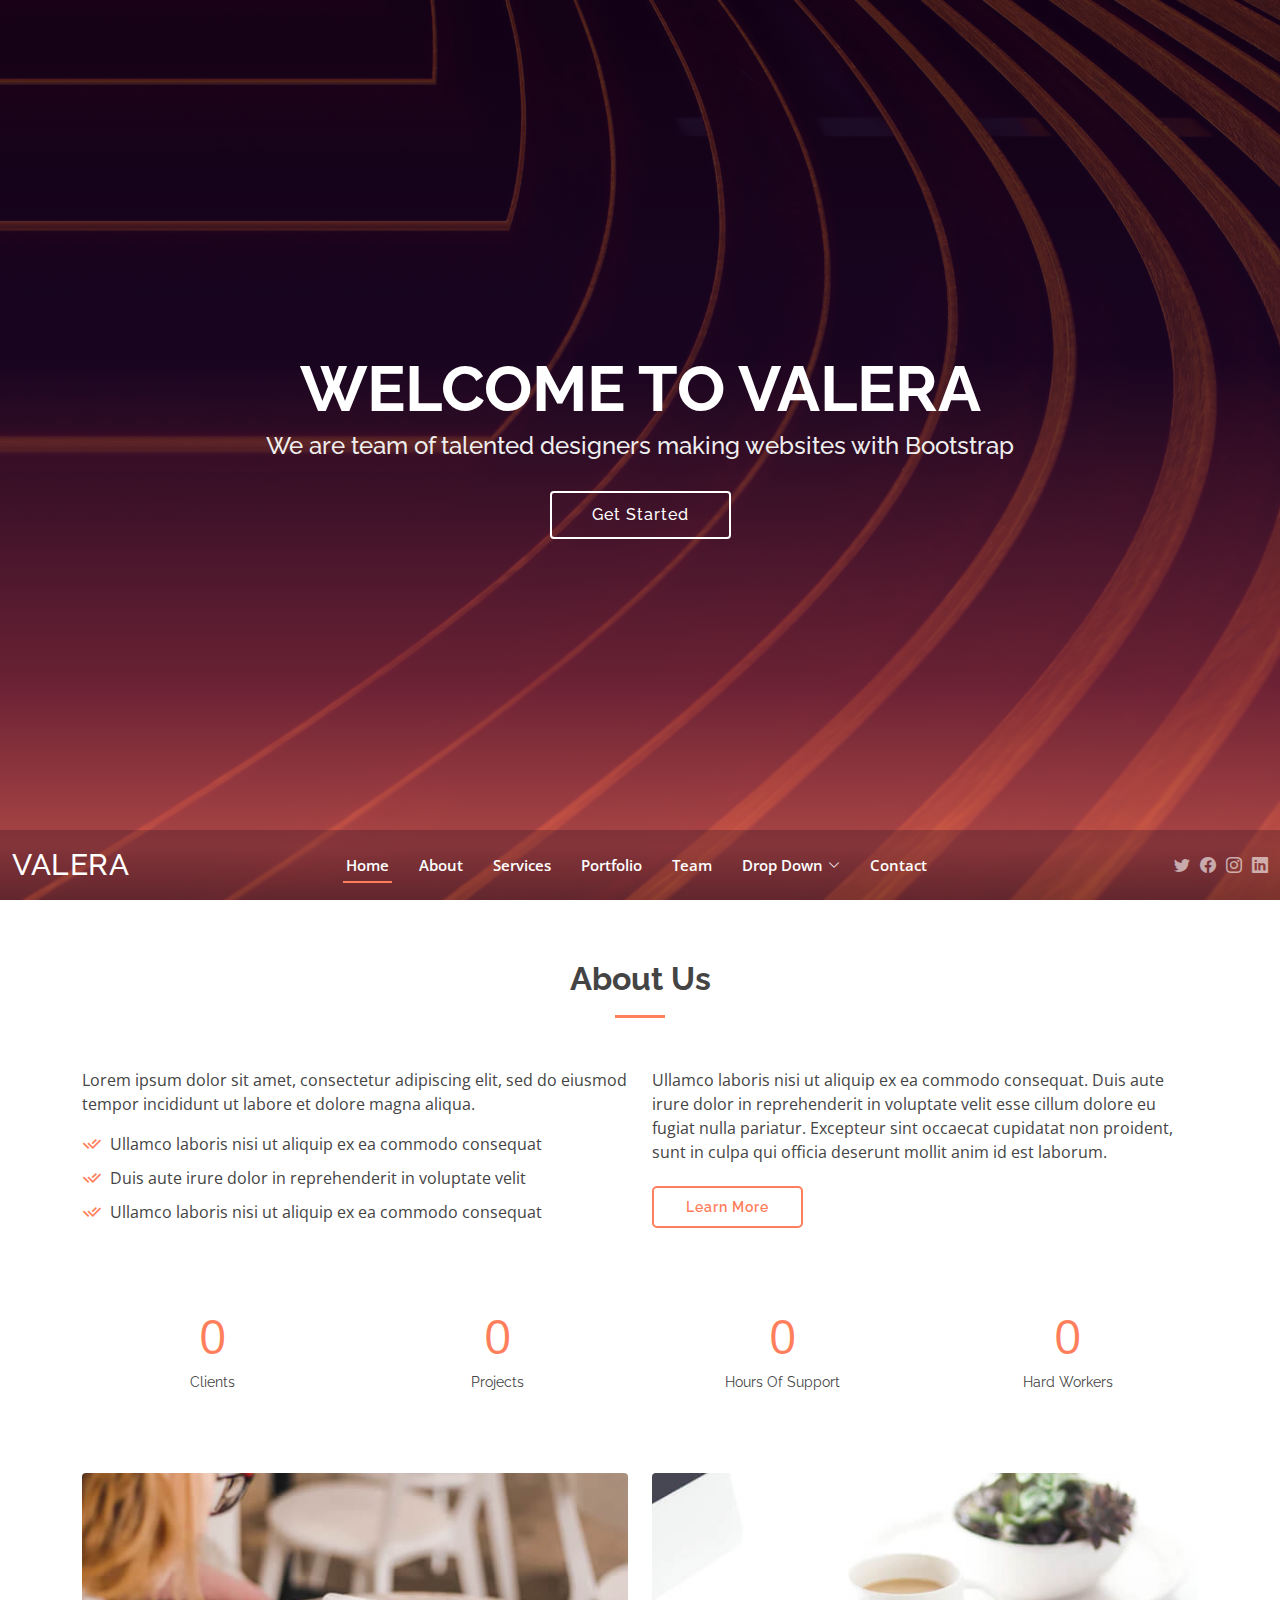
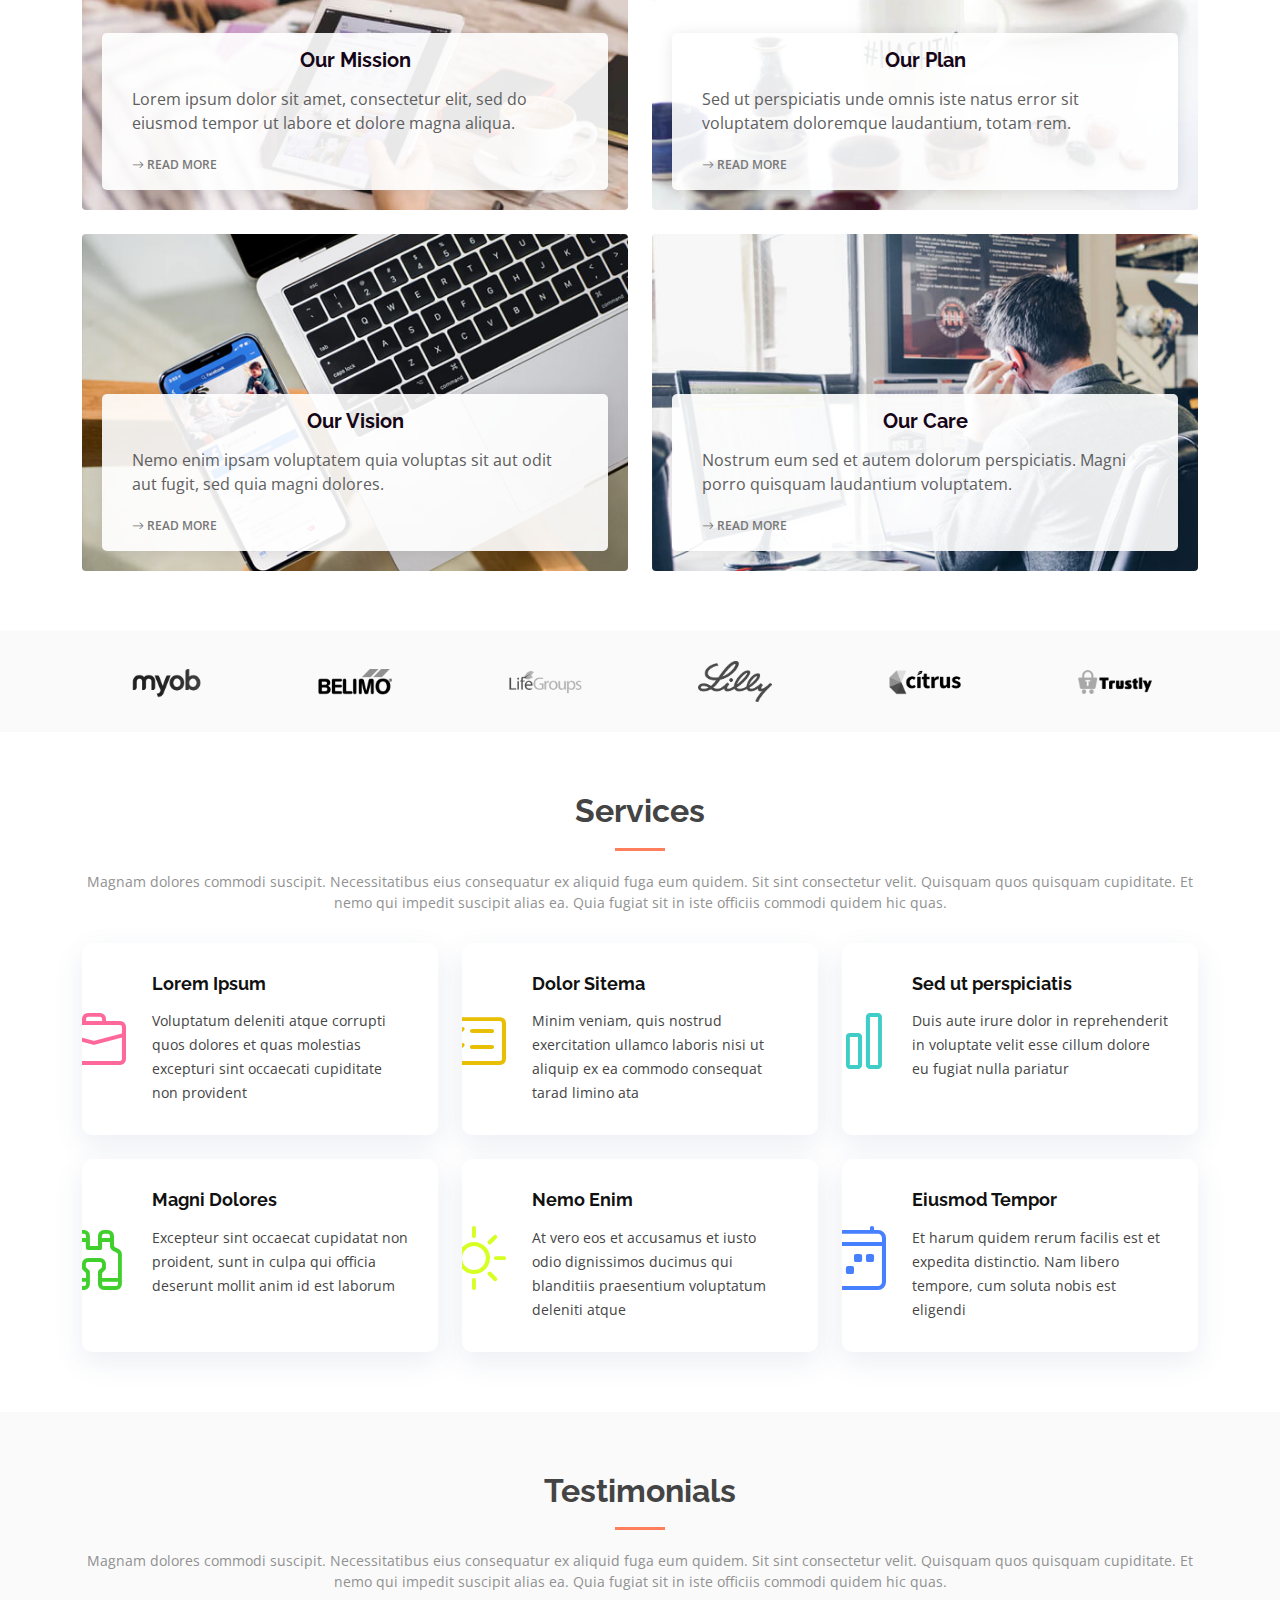
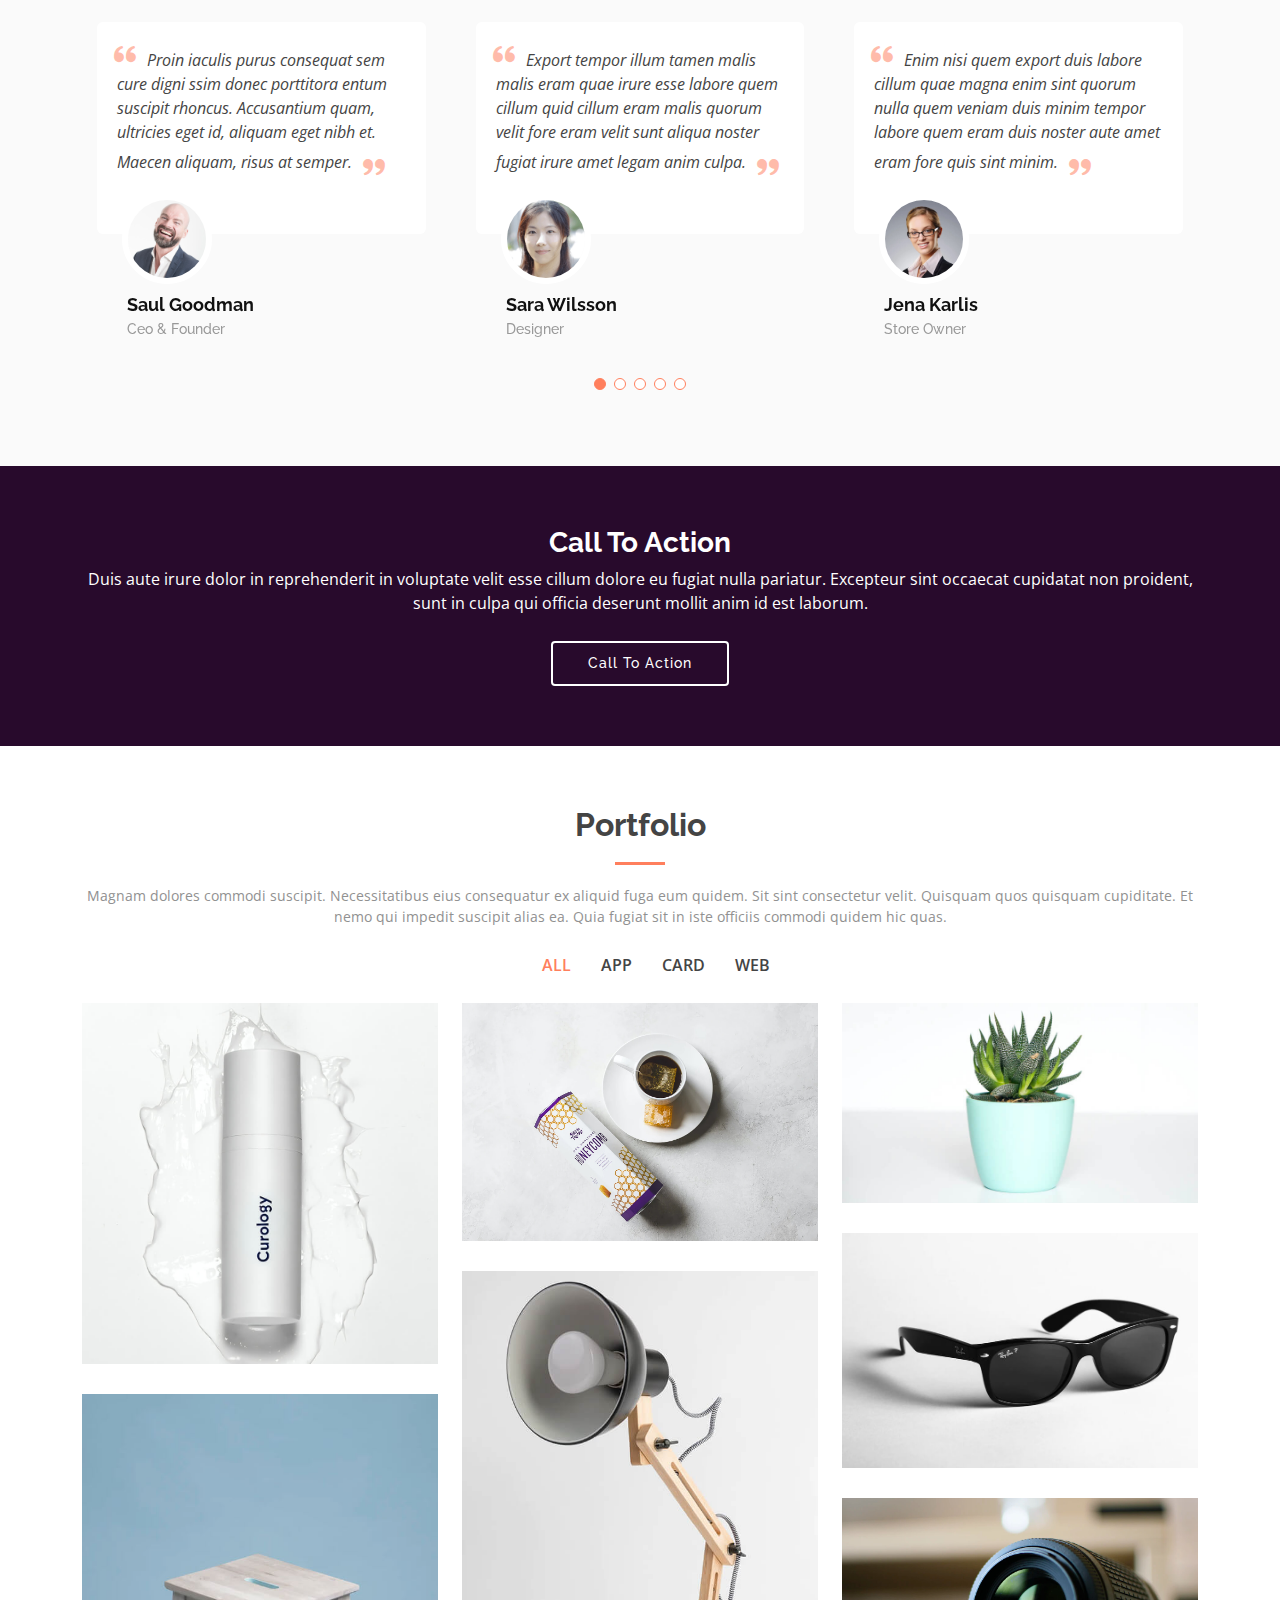
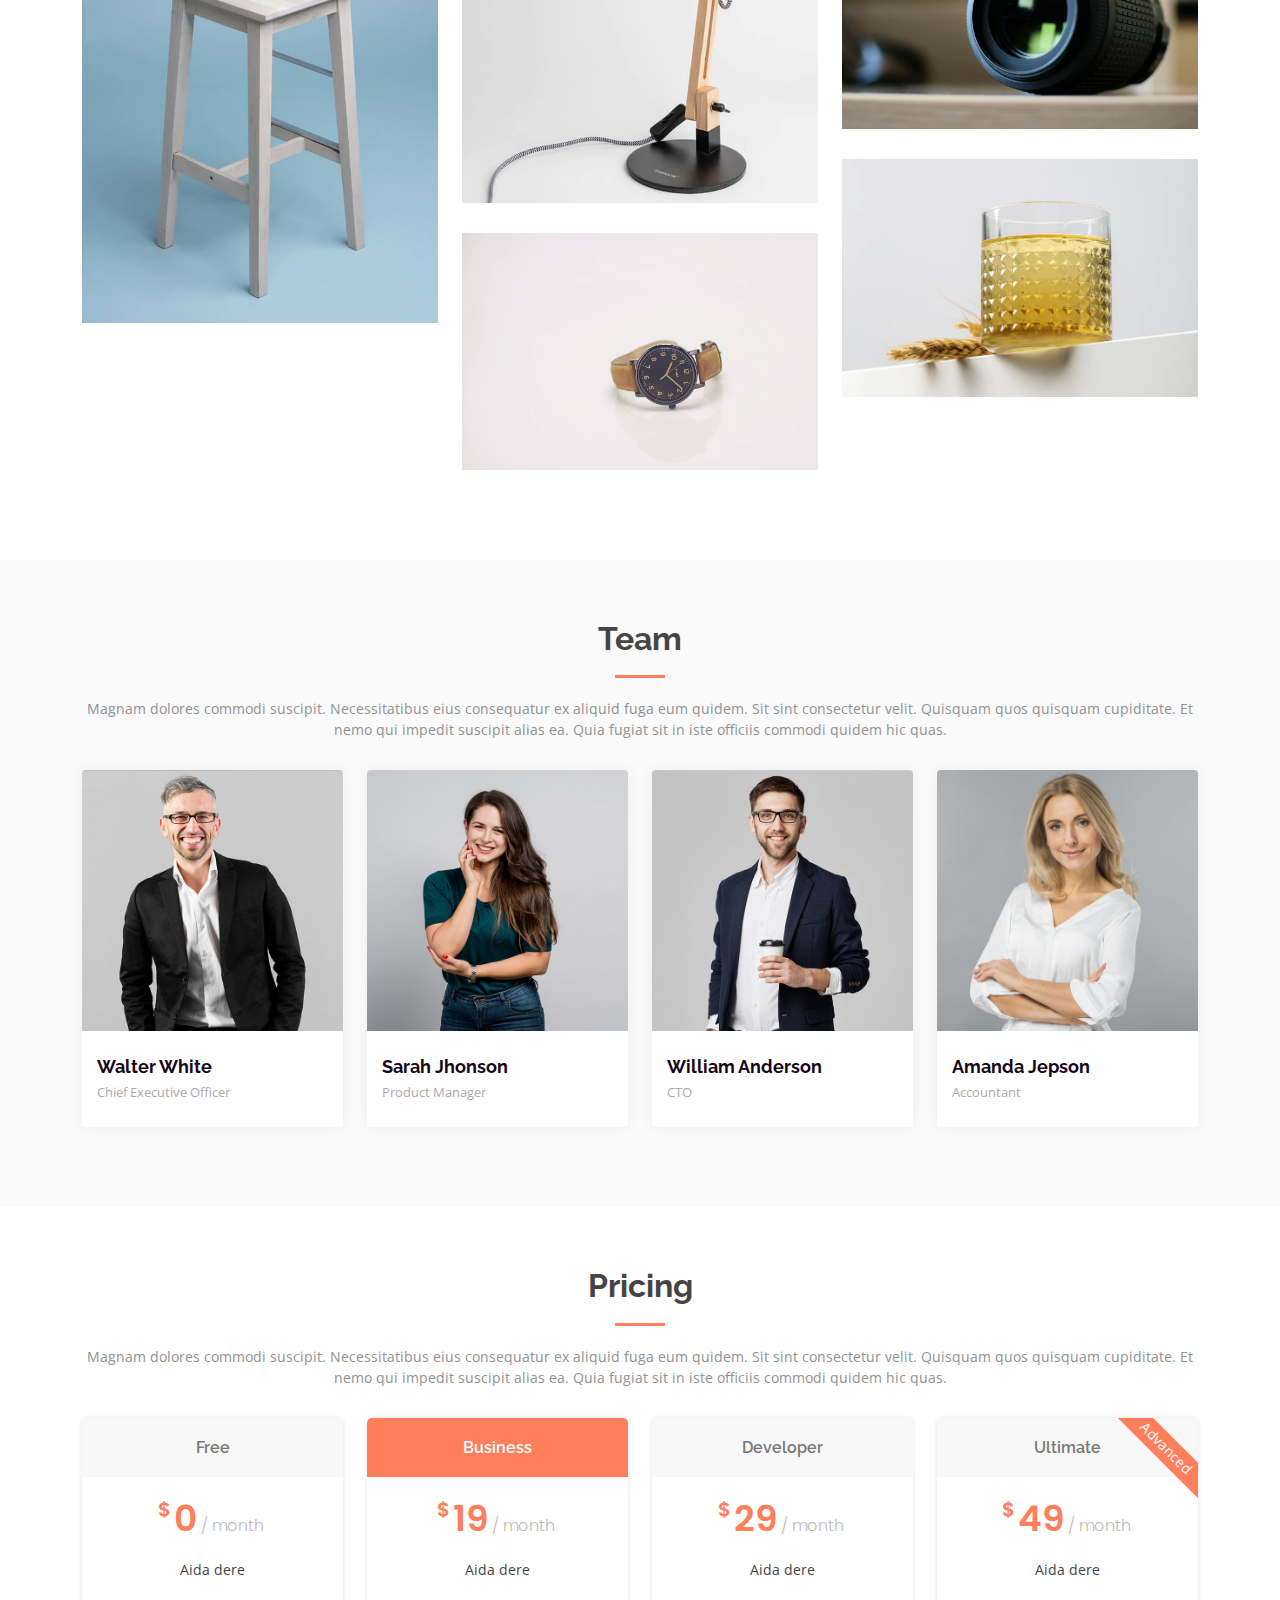
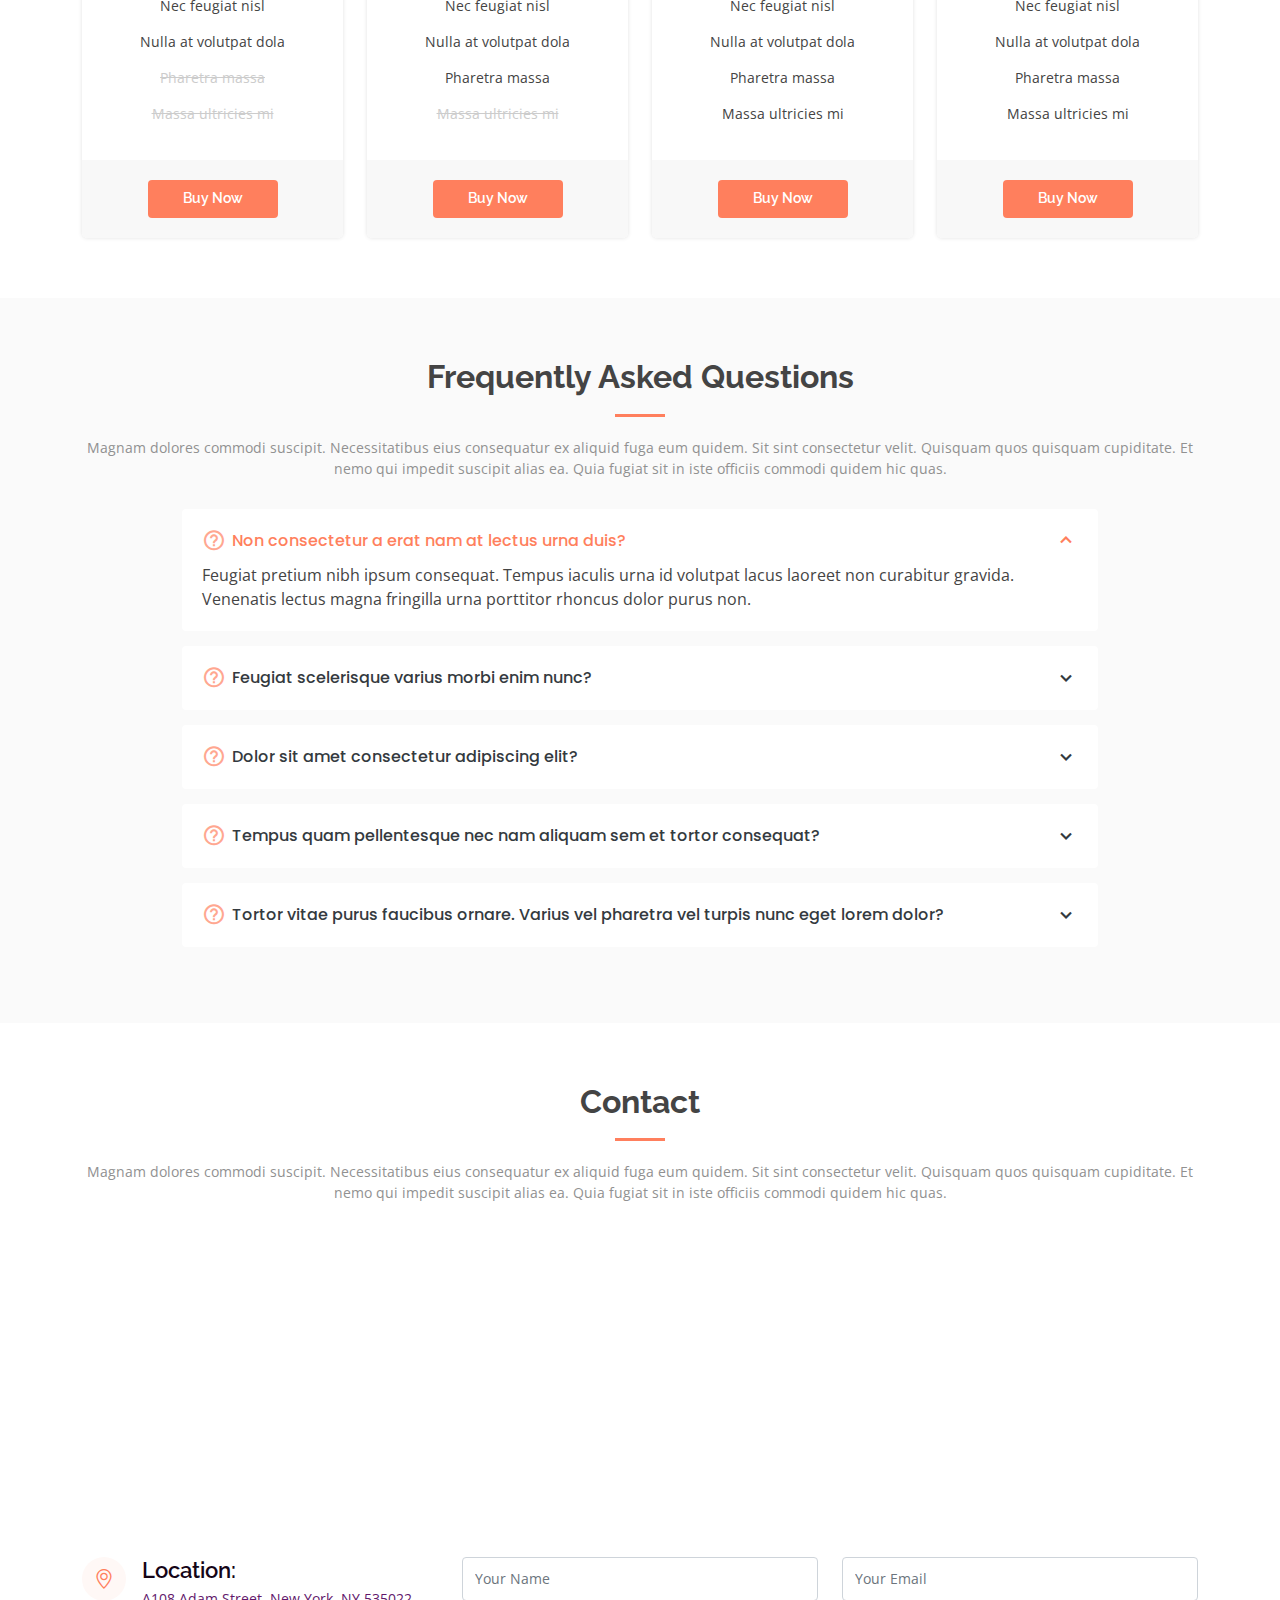
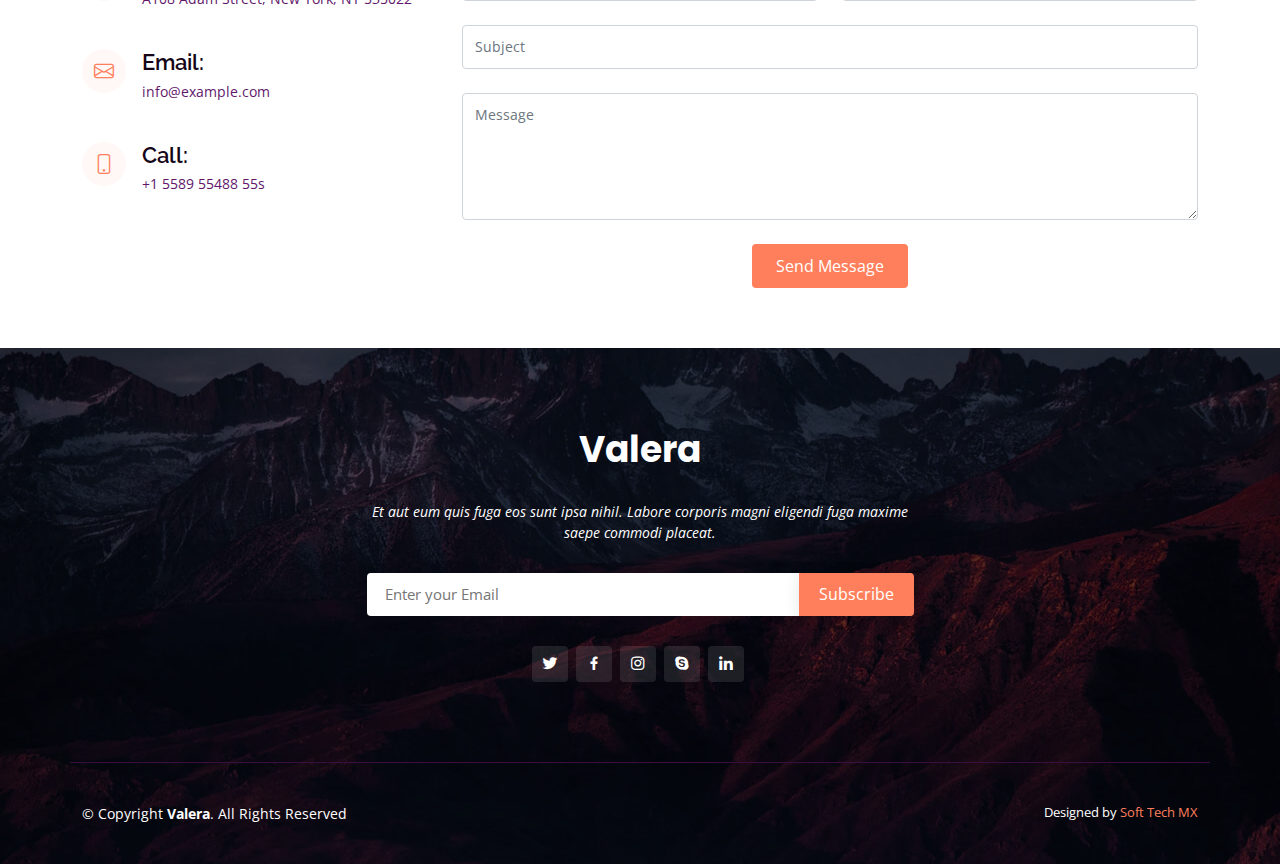
<file: index.html>
<!DOCTYPE html>
<html lang="en">

	<head>
		<meta charset="utf-8">
		<meta content="width=device-width, initial-scale=1.0" name="viewport">

		<title>Valera</title>
		<meta content="" name="description">
		<meta content="" name="keywords">

		<!-- Favicons -->
		<link href="assets/img/favicon.png" rel="icon">
		<link href="assets/img/apple-touch-icon.png" rel="apple-touch-icon">

		<!-- Google Fonts -->
		<link href="https://fonts.googleapis.com/css?family=Open+Sans:300,300i,400,400i,600,600i,700,700i|Raleway:300,300i,400,400i,500,500i,600,600i,700,700i|Poppins:300,300i,400,400i,500,500i,600,600i,700,700i" rel="stylesheet">

		<!-- Vendor CSS Files -->
		<link href="assets/vendor/bootstrap/css/bootstrap.min.css" rel="stylesheet">
		<link href="assets/vendor/bootstrap-icons/bootstrap-icons.css" rel="stylesheet">
		<link href="assets/vendor/boxicons/css/boxicons.min.css" rel="stylesheet">
		<link href="assets/vendor/glightbox/css/glightbox.min.css" rel="stylesheet">
		<link href="assets/vendor/remixicon/remixicon.css" rel="stylesheet">
		<link href="assets/vendor/swiper/swiper-bundle.min.css" rel="stylesheet">

		<!-- Template Main CSS File -->
		<link href="assets/css/style.css" rel="stylesheet">
	</head>

	<body>

		<section id="hero">
			<div class="hero-container">
				<h1>Welcome to Valera</h1>
				<h2>We are team of talented designers making websites with Bootstrap</h2>
				<a href="#about" class="btn-get-started scrollto">Get Started</a>
			</div>
		</section>

		<header id="header" class="d-flex align-items-center ">
			<div class="container-fluid d-flex align-items-center justify-content-lg-between">

				<h1 class="logo me-auto me-lg-0"><a href="index.html">Valera</a></h1>
				<!-- Uncomment below if you prefer to use an image logo -->
				<!-- <a href="index.html" class="logo me-auto me-lg-0"><img src="assets/img/logo.png" alt="" class="img-fluid"></a>-->

				<nav id="navbar" class="navbar order-last order-lg-0">
					<ul>
						<li><a class="nav-link scrollto active" href="#hero">Home</a></li>
						<li><a class="nav-link scrollto" href="#about">About</a></li>
						<li><a class="nav-link scrollto" href="#services">Services</a></li>
						<li><a class="nav-link scrollto " href="#portfolio">Portfolio</a></li>
						<li><a class="nav-link scrollto" href="#team">Team</a></li>
						<li class="dropdown"><a href="#"><span>Drop Down</span> <i class="bi bi-chevron-down"></i></a>
							<ul>
								<li><a href="#">Drop Down 1</a></li>
								<li class="dropdown"><a href="#"><span>Deep Drop Down</span> <i class="bi bi-chevron-right"></i></a>
									<ul>
										<li><a href="#">Deep Drop Down 1</a></li>
										<li><a href="#">Deep Drop Down 2</a></li>
										<li><a href="#">Deep Drop Down 3</a></li>
										<li><a href="#">Deep Drop Down 4</a></li>
										<li><a href="#">Deep Drop Down 5</a></li>
									</ul>
								</li>
								<li><a href="#">Drop Down 2</a></li>
								<li><a href="#">Drop Down 3</a></li>
								<li><a href="#">Drop Down 4</a></li>
							</ul>
						</li>
						<li><a class="nav-link scrollto" href="#contact">Contact</a></li>
					</ul>
					<i class="bi bi-list mobile-nav-toggle"></i>
				</nav><!-- .navbar -->

				<div class="header-social-links d-flex align-items-center">
					<a href="#" class="twitter"><i class="bi bi-twitter"></i></a>
					<a href="#" class="facebook"><i class="bi bi-facebook"></i></a>
					<a href="#" class="instagram"><i class="bi bi-instagram"></i></a>
					<a href="#" class="linkedin"><i class="bi bi-linkedin"></i></i></a>
				</div>

			</div>
		</header>

		<main id="main">

			<!-- ======= About Section ======= -->
			<section id="about" class="about">
				<div class="container">

					<div class="section-title">
						<h2>About Us</h2>
					</div>

					<div class="row content">
						<div class="col-lg-6">
							<p>
								Lorem ipsum dolor sit amet, consectetur adipiscing elit, sed do eiusmod tempor incididunt ut labore et dolore
								magna aliqua.
							</p>
							<ul>
								<li><i class="ri-check-double-line"></i> Ullamco laboris nisi ut aliquip ex ea commodo consequat</li>
								<li><i class="ri-check-double-line"></i> Duis aute irure dolor in reprehenderit in voluptate velit</li>
								<li><i class="ri-check-double-line"></i> Ullamco laboris nisi ut aliquip ex ea commodo consequat</li>
							</ul>
						</div>
						<div class="col-lg-6 pt-4 pt-lg-0">
							<p>
								Ullamco laboris nisi ut aliquip ex ea commodo consequat. Duis aute irure dolor in reprehenderit in voluptate
								velit esse cillum dolore eu fugiat nulla pariatur. Excepteur sint occaecat cupidatat non proident, sunt in
								culpa qui officia deserunt mollit anim id est laborum.
							</p>
							<a href="#" class="btn-learn-more">Learn More</a>
						</div>
					</div>

				</div>
			</section><!-- End About Section -->

			<!-- ======= Counts Section ======= -->
			<section id="counts" class="counts">
				<div class="container">

					<div class="row counters">

						<div class="col-lg-3 col-6 text-center">
							<span data-purecounter-start="0" data-purecounter-end="232" data-purecounter-duration="1" class="purecounter"></span>
							<p>Clients</p>
						</div>

						<div class="col-lg-3 col-6 text-center">
							<span data-purecounter-start="0" data-purecounter-end="521" data-purecounter-duration="1" class="purecounter"></span>
							<p>Projects</p>
						</div>

						<div class="col-lg-3 col-6 text-center">
							<span data-purecounter-start="0" data-purecounter-end="1463" data-purecounter-duration="1" class="purecounter"></span>
							<p>Hours Of Support</p>
						</div>

						<div class="col-lg-3 col-6 text-center">
							<span data-purecounter-start="0" data-purecounter-end="15" data-purecounter-duration="1" class="purecounter"></span>
							<p>Hard Workers</p>
						</div>

					</div>

				</div>
			</section><!-- End Counts Section -->

			<!-- ======= Our Values Section ======= -->
			<section id="our-values" class="our-values">
				<div class="container">

					<div class="row">
						<div class="col-md-6 d-flex align-items-stretch">
							<div class="card" style='background-image: url("assets/img/our-values-1.jpg");'>
								<div class="card-body">
									<h5 class="card-title"><a href="">Our Mission</a></h5>
									<p class="card-text">Lorem ipsum dolor sit amet, consectetur elit, sed do eiusmod tempor ut labore et dolore magna aliqua.</p>
									<div class="read-more"><a href="#"><i class="bi bi-arrow-right"></i> Read More</a></div>
								</div>
							</div>
						</div>
						<div class="col-md-6 d-flex align-items-stretch mt-4 mt-md-0">
							<div class="card" style='background-image: url("assets/img/our-values-2.jpg");'>
								<div class="card-body">
									<h5 class="card-title"><a href="">Our Plan</a></h5>
									<p class="card-text">Sed ut perspiciatis unde omnis iste natus error sit voluptatem doloremque laudantium, totam rem.</p>
									<div class="read-more"><a href="#"><i class="bi bi-arrow-right"></i> Read More</a></div>
								</div>
							</div>

						</div>
						<div class="col-md-6 d-flex align-items-stretch mt-4">
							<div class="card" style='background-image: url("assets/img/our-values-3.jpg");'>
								<div class="card-body">
									<h5 class="card-title"><a href="">Our Vision</a></h5>
									<p class="card-text">Nemo enim ipsam voluptatem quia voluptas sit aut odit aut fugit, sed quia magni dolores.</p>
									<div class="read-more"><a href="#"><i class="bi bi-arrow-right"></i> Read More</a></div>
								</div>
							</div>
						</div>
						<div class="col-md-6 d-flex align-items-stretch mt-4">
							<div class="card" style='background-image: url("assets/img/our-values-4.jpg");'>
								<div class="card-body">
									<h5 class="card-title"><a href="">Our Care</a></h5>
									<p class="card-text">Nostrum eum sed et autem dolorum perspiciatis. Magni porro quisquam laudantium voluptatem.</p>
									<div class="read-more"><a href="#"><i class="bi bi-arrow-right"></i> Read More</a></div>
								</div>
							</div>
						</div>
					</div>

				</div>
			</section><!-- End Our Values Section -->

			<!-- ======= Clients Section ======= -->
			<section id="clients" class="clients section-bg">
				<div class="container">

					<div class="row">

						<div class="col-lg-2 col-md-4 col-6 d-flex align-items-center justify-content-center">
							<img src="assets/img/clients/client-1.png" class="img-fluid" alt="">
						</div>

						<div class="col-lg-2 col-md-4 col-6 d-flex align-items-center justify-content-center">
							<img src="assets/img/clients/client-2.png" class="img-fluid" alt="">
						</div>

						<div class="col-lg-2 col-md-4 col-6 d-flex align-items-center justify-content-center">
							<img src="assets/img/clients/client-3.png" class="img-fluid" alt="">
						</div>

						<div class="col-lg-2 col-md-4 col-6 d-flex align-items-center justify-content-center">
							<img src="assets/img/clients/client-4.png" class="img-fluid" alt="">
						</div>

						<div class="col-lg-2 col-md-4 col-6 d-flex align-items-center justify-content-center">
							<img src="assets/img/clients/client-5.png" class="img-fluid" alt="">
						</div>

						<div class="col-lg-2 col-md-4 col-6 d-flex align-items-center justify-content-center">
							<img src="assets/img/clients/client-6.png" class="img-fluid" alt="">
						</div>

					</div>

				</div>
			</section><!-- End Clients Section -->

			<!-- ======= Services Section ======= -->
			<section id="services" class="services">
				<div class="container">

					<div class="section-title">
						<h2>Services</h2>
						<p>Magnam dolores commodi suscipit. Necessitatibus eius consequatur ex aliquid fuga eum quidem. Sit sint consectetur velit. Quisquam quos quisquam cupiditate. Et nemo qui impedit suscipit alias ea. Quia fugiat sit in iste officiis commodi quidem hic quas.</p>
					</div>

					<div class="row">
						<div class="col-lg-4 col-md-6">
							<div class="icon-box">
								<div class="icon"><i class="bi bi-briefcase" style="color: #ff689b;"></i></div>
								<h4 class="title"><a href="">Lorem Ipsum</a></h4>
								<p class="description">Voluptatum deleniti atque corrupti quos dolores et quas molestias excepturi sint occaecati cupiditate non provident</p>
							</div>
						</div>
						<div class="col-lg-4 col-md-6 mt-4 mt-md-0">
							<div class="icon-box">
								<div class="icon"><i class="bi bi-card-checklist" style="color: #e9bf06;"></i></div>
								<h4 class="title"><a href="">Dolor Sitema</a></h4>
								<p class="description">Minim veniam, quis nostrud exercitation ullamco laboris nisi ut aliquip ex ea commodo consequat tarad limino ata</p>
							</div>
						</div>

						<div class="col-lg-4 col-md-6 mt-4 mt-lg-0">
							<div class="icon-box">
								<div class="icon"><i class="bi bi-bar-chart" style="color: #3fcdc7;"></i></div>
								<h4 class="title"><a href="">Sed ut perspiciatis</a></h4>
								<p class="description">Duis aute irure dolor in reprehenderit in voluptate velit esse cillum dolore eu fugiat nulla pariatur</p>
							</div>
						</div>
						<div class="col-lg-4 col-md-6 mt-4">
							<div class="icon-box">
								<div class="icon"><i class="bi bi-binoculars" style="color:#41cf2e;"></i></div>
								<h4 class="title"><a href="">Magni Dolores</a></h4>
								<p class="description">Excepteur sint occaecat cupidatat non proident, sunt in culpa qui officia deserunt mollit anim id est laborum</p>
							</div>
						</div>

						<div class="col-lg-4 col-md-6 mt-4">
							<div class="icon-box">
								<div class="icon"><i class="bi bi-brightness-high" style="color: #d6ff22;"></i></div>
								<h4 class="title"><a href="">Nemo Enim</a></h4>
								<p class="description">At vero eos et accusamus et iusto odio dignissimos ducimus qui blanditiis praesentium voluptatum deleniti atque</p>
							</div>
						</div>
						<div class="col-lg-4 col-md-6 mt-4">
							<div class="icon-box">
								<div class="icon"><i class="bi bi-calendar4-week" style="color: #4680ff;"></i></div>
								<h4 class="title"><a href="">Eiusmod Tempor</a></h4>
								<p class="description">Et harum quidem rerum facilis est et expedita distinctio. Nam libero tempore, cum soluta nobis est eligendi</p>
							</div>
						</div>
					</div>

				</div>
			</section><!-- End Services Section -->

			<!-- ======= Testimonials Section ======= -->
			<section id="testimonials" class="testimonials section-bg">
				<div class="container">

					<div class="section-title">
						<h2>Testimonials</h2>
						<p>Magnam dolores commodi suscipit. Necessitatibus eius consequatur ex aliquid fuga eum quidem. Sit sint consectetur velit. Quisquam quos quisquam cupiditate. Et nemo qui impedit suscipit alias ea. Quia fugiat sit in iste officiis commodi quidem hic quas.</p>
					</div>

					<div class="testimonials-slider swiper" data-aos="fade-up" data-aos-delay="100">
						<div class="swiper-wrapper">

							<div class="swiper-slide">
								<div class="testimonial-item">
									<p>
										<i class="bx bxs-quote-alt-left quote-icon-left"></i>
										Proin iaculis purus consequat sem cure digni ssim donec porttitora entum suscipit rhoncus. Accusantium quam, ultricies eget id, aliquam eget nibh et. Maecen aliquam, risus at semper.
										<i class="bx bxs-quote-alt-right quote-icon-right"></i>
									</p>
									<img src="assets/img/testimonials/testimonials-1.jpg" class="testimonial-img" alt="">
									<h3>Saul Goodman</h3>
									<h4>Ceo &amp; Founder</h4>
								</div>
							</div><!-- End testimonial item -->

							<div class="swiper-slide">
								<div class="testimonial-item">
									<p>
										<i class="bx bxs-quote-alt-left quote-icon-left"></i>
										Export tempor illum tamen malis malis eram quae irure esse labore quem cillum quid cillum eram malis quorum velit fore eram velit sunt aliqua noster fugiat irure amet legam anim culpa.
										<i class="bx bxs-quote-alt-right quote-icon-right"></i>
									</p>
									<img src="assets/img/testimonials/testimonials-2.jpg" class="testimonial-img" alt="">
									<h3>Sara Wilsson</h3>
									<h4>Designer</h4>
								</div>
							</div><!-- End testimonial item -->

							<div class="swiper-slide">
								<div class="testimonial-item">
									<p>
										<i class="bx bxs-quote-alt-left quote-icon-left"></i>
										Enim nisi quem export duis labore cillum quae magna enim sint quorum nulla quem veniam duis minim tempor labore quem eram duis noster aute amet eram fore quis sint minim.
										<i class="bx bxs-quote-alt-right quote-icon-right"></i>
									</p>
									<img src="assets/img/testimonials/testimonials-3.jpg" class="testimonial-img" alt="">
									<h3>Jena Karlis</h3>
									<h4>Store Owner</h4>
								</div>
							</div><!-- End testimonial item -->

							<div class="swiper-slide">
								<div class="testimonial-item">
									<p>
										<i class="bx bxs-quote-alt-left quote-icon-left"></i>
										Fugiat enim eram quae cillum dolore dolor amet nulla culpa multos export minim fugiat minim velit minim dolor enim duis veniam ipsum anim magna sunt elit fore quem dolore labore illum veniam.
										<i class="bx bxs-quote-alt-right quote-icon-right"></i>
									</p>
									<img src="assets/img/testimonials/testimonials-4.jpg" class="testimonial-img" alt="">
									<h3>Matt Brandon</h3>
									<h4>Freelancer</h4>
								</div>
							</div><!-- End testimonial item -->

							<div class="swiper-slide">
								<div class="testimonial-item">
									<p>
										<i class="bx bxs-quote-alt-left quote-icon-left"></i>
										Quis quorum aliqua sint quem legam fore sunt eram irure aliqua veniam tempor noster veniam enim culpa labore duis sunt culpa nulla illum cillum fugiat legam esse veniam culpa fore nisi cillum quid.
										<i class="bx bxs-quote-alt-right quote-icon-right"></i>
									</p>
									<img src="assets/img/testimonials/testimonials-5.jpg" class="testimonial-img" alt="">
									<h3>John Larson</h3>
									<h4>Entrepreneur</h4>
								</div>
							</div><!-- End testimonial item -->

						</div>
						<div class="swiper-pagination"></div>
					</div>

				</div>
			</section><!-- End Testimonials Section -->

			<!-- ======= Cta Section ======= -->
			<section id="cta" class="cta">
				<div class="container">

					<div class="text-center">
						<h3>Call To Action</h3>
						<p> Duis aute irure dolor in reprehenderit in voluptate velit esse cillum dolore eu fugiat nulla pariatur. Excepteur sint occaecat cupidatat non proident, sunt in culpa qui officia deserunt mollit anim id est laborum.</p>
						<a class="cta-btn" href="#">Call To Action</a>
					</div>

				</div>
			</section><!-- End Cta Section -->

			<!-- ======= Portfolio Section ======= -->
			<section id="portfolio" class="portfolio">
				<div class="container">

					<div class="section-title">
						<h2>Portfolio</h2>
						<p>Magnam dolores commodi suscipit. Necessitatibus eius consequatur ex aliquid fuga eum quidem. Sit sint consectetur velit. Quisquam quos quisquam cupiditate. Et nemo qui impedit suscipit alias ea. Quia fugiat sit in iste officiis commodi quidem hic quas.</p>
					</div>

					<ul id="portfolio-flters" class="d-flex justify-content-center">
						<li data-filter="*" class="filter-active">All</li>
						<li data-filter=".filter-app">App</li>
						<li data-filter=".filter-card">Card</li>
						<li data-filter=".filter-web">Web</li>
					</ul>

					<div class="row portfolio-container">

						<div class="col-lg-4 col-md-6 portfolio-item filter-app">
							<div class="portfolio-img"><img src="assets/img/portfolio/portfolio-1.jpg" class="img-fluid" alt=""></div>
							<div class="portfolio-info">
								<h4>App 1</h4>
								<p>App</p>
								<a href="assets/img/portfolio/portfolio-1.jpg" data-gallery="portfolioGallery" class="portfolio-lightbox preview-link" title="App 1"><i class="bx bx-plus"></i></a>
								<a href="portfolio-details.html" class="details-link" title="More Details"><i class="bx bx-link"></i></a>
							</div>
						</div>

						<div class="col-lg-4 col-md-6 portfolio-item filter-web">
							<div class="portfolio-img"><img src="assets/img/portfolio/portfolio-2.jpg" class="img-fluid" alt=""></div>
							<div class="portfolio-info">
								<h4>Web 3</h4>
								<p>Web</p>
								<a href="assets/img/portfolio/portfolio-2.jpg" data-gallery="portfolioGallery" class="portfolio-lightbox preview-link" title="Web 3"><i class="bx bx-plus"></i></a>
								<a href="portfolio-details.html" class="details-link" title="More Details"><i class="bx bx-link"></i></a>
							</div>
						</div>

						<div class="col-lg-4 col-md-6 portfolio-item filter-app">
							<div class="portfolio-img"><img src="assets/img/portfolio/portfolio-3.jpg" class="img-fluid" alt=""></div>
							<div class="portfolio-info">
								<h4>App 2</h4>
								<p>App</p>
								<a href="assets/img/portfolio/portfolio-3.jpg" data-gallery="portfolioGallery" class="portfolio-lightbox preview-link" title="App 2"><i class="bx bx-plus"></i></a>
								<a href="portfolio-details.html" class="details-link" title="More Details"><i class="bx bx-link"></i></a>
							</div>
						</div>

						<div class="col-lg-4 col-md-6 portfolio-item filter-card">
							<div class="portfolio-img"><img src="assets/img/portfolio/portfolio-4.jpg" class="img-fluid" alt=""></div>
							<div class="portfolio-info">
								<h4>Card 2</h4>
								<p>Card</p>
								<a href="assets/img/portfolio/portfolio-4.jpg" data-gallery="portfolioGallery" class="portfolio-lightbox preview-link" title="Card 2"><i class="bx bx-plus"></i></a>
								<a href="portfolio-details.html" class="details-link" title="More Details"><i class="bx bx-link"></i></a>
							</div>
						</div>

						<div class="col-lg-4 col-md-6 portfolio-item filter-web">
							<div class="portfolio-img"><img src="assets/img/portfolio/portfolio-5.jpg" class="img-fluid" alt=""></div>
							<div class="portfolio-info">
								<h4>Web 2</h4>
								<p>Web</p>
								<a href="assets/img/portfolio/portfolio-5.jpg" data-gallery="portfolioGallery" class="portfolio-lightbox preview-link" title="Web 2"><i class="bx bx-plus"></i></a>
								<a href="portfolio-details.html" class="details-link" title="More Details"><i class="bx bx-link"></i></a>
							</div>
						</div>

						<div class="col-lg-4 col-md-6 portfolio-item filter-app">
							<div class="portfolio-img"><img src="assets/img/portfolio/portfolio-6.jpg" class="img-fluid" alt=""></div>
							<div class="portfolio-info">
								<h4>App 3</h4>
								<p>App</p>
								<a href="assets/img/portfolio/portfolio-6.jpg" data-gallery="portfolioGallery" class="portfolio-lightbox preview-link" title="App 3"><i class="bx bx-plus"></i></a>
								<a href="portfolio-details.html" class="details-link" title="More Details"><i class="bx bx-link"></i></a>
							</div>
						</div>

						<div class="col-lg-4 col-md-6 portfolio-item filter-card">
							<div class="portfolio-img"><img src="assets/img/portfolio/portfolio-7.jpg" class="img-fluid" alt=""></div>
							<div class="portfolio-info">
								<h4>Card 1</h4>
								<p>Card</p>
								<a href="assets/img/portfolio/portfolio-7.jpg" data-gallery="portfolioGallery" class="portfolio-lightbox preview-link" title="Card 1"><i class="bx bx-plus"></i></a>
								<a href="portfolio-details.html" class="details-link" title="More Details"><i class="bx bx-link"></i></a>
							</div>
						</div>

						<div class="col-lg-4 col-md-6 portfolio-item filter-card">
							<div class="portfolio-img"><img src="assets/img/portfolio/portfolio-8.jpg" class="img-fluid" alt=""></div>
							<div class="portfolio-info">
								<h4>Card 3</h4>
								<p>Card</p>
								<a href="assets/img/portfolio/portfolio-8.jpg" data-gallery="portfolioGallery" class="portfolio-lightbox preview-link" title="Card 3"><i class="bx bx-plus"></i></a>
								<a href="portfolio-details.html" class="details-link" title="More Details"><i class="bx bx-link"></i></a>
							</div>
						</div>

						<div class="col-lg-4 col-md-6 portfolio-item filter-web">
							<div class="portfolio-img"><img src="assets/img/portfolio/portfolio-9.jpg" class="img-fluid" alt=""></div>
							<div class="portfolio-info">
								<h4>Web 3</h4>
								<p>Web</p>
								<a href="assets/img/portfolio/portfolio-9.jpg" data-gallery="portfolioGallery" class="portfolio-lightbox preview-link" title="Web 3"><i class="bx bx-plus"></i></a>
								<a href="portfolio-details.html" class="details-link" title="More Details"><i class="bx bx-link"></i></a>
							</div>
						</div>

					</div>

				</div>
			</section><!-- End Portfolio Section -->

			<!-- ======= Team Section ======= -->
			<section id="team" class="team section-bg">
				<div class="container">

					<div class="section-title">
						<h2>Team</h2>
						<p>Magnam dolores commodi suscipit. Necessitatibus eius consequatur ex aliquid fuga eum quidem. Sit sint consectetur velit. Quisquam quos quisquam cupiditate. Et nemo qui impedit suscipit alias ea. Quia fugiat sit in iste officiis commodi quidem hic quas.</p>
					</div>

					<div class="row">

						<div class="col-lg-3 col-md-6 d-flex align-items-stretch">
							<div class="member">
								<div class="member-img">
									<img src="assets/img/team/team-1.jpg" class="img-fluid" alt="">
									<div class="social">
										<a href=""><i class="bi bi-twitter"></i></a>
										<a href=""><i class="bi bi-facebook"></i></a>
										<a href=""><i class="bi bi-instagram"></i></a>
										<a href=""><i class="bi bi-linkedin"></i></a>
									</div>
								</div>
								<div class="member-info">
									<h4>Walter White</h4>
									<span>Chief Executive Officer</span>
								</div>
							</div>
						</div>

						<div class="col-lg-3 col-md-6 d-flex align-items-stretch">
							<div class="member">
								<div class="member-img">
									<img src="assets/img/team/team-2.jpg" class="img-fluid" alt="">
									<div class="social">
										<a href=""><i class="bi bi-twitter"></i></a>
										<a href=""><i class="bi bi-facebook"></i></a>
										<a href=""><i class="bi bi-instagram"></i></a>
										<a href=""><i class="bi bi-linkedin"></i></a>
									</div>
								</div>
								<div class="member-info">
									<h4>Sarah Jhonson</h4>
									<span>Product Manager</span>
								</div>
							</div>
						</div>

						<div class="col-lg-3 col-md-6 d-flex align-items-stretch">
							<div class="member">
								<div class="member-img">
									<img src="assets/img/team/team-3.jpg" class="img-fluid" alt="">
									<div class="social">
										<a href=""><i class="bi bi-twitter"></i></a>
										<a href=""><i class="bi bi-facebook"></i></a>
										<a href=""><i class="bi bi-instagram"></i></a>
										<a href=""><i class="bi bi-linkedin"></i></a>
									</div>
								</div>
								<div class="member-info">
									<h4>William Anderson</h4>
									<span>CTO</span>
								</div>
							</div>
						</div>

						<div class="col-lg-3 col-md-6 d-flex align-items-stretch">
							<div class="member">
								<div class="member-img">
									<img src="assets/img/team/team-4.jpg" class="img-fluid" alt="">
									<div class="social">
										<a href=""><i class="bi bi-twitter"></i></a>
										<a href=""><i class="bi bi-facebook"></i></a>
										<a href=""><i class="bi bi-instagram"></i></a>
										<a href=""><i class="bi bi-linkedin"></i></a>
									</div>
								</div>
								<div class="member-info">
									<h4>Amanda Jepson</h4>
									<span>Accountant</span>
								</div>
							</div>
						</div>

					</div>

				</div>
			</section><!-- End Team Section -->

			<!-- ======= Pricing Section ======= -->
			<section id="pricing" class="pricing">
				<div class="container">

					<div class="section-title">
						<h2>Pricing</h2>
						<p>Magnam dolores commodi suscipit. Necessitatibus eius consequatur ex aliquid fuga eum quidem. Sit sint consectetur velit. Quisquam quos quisquam cupiditate. Et nemo qui impedit suscipit alias ea. Quia fugiat sit in iste officiis commodi quidem hic quas.</p>
					</div>

					<div class="row">

						<div class="col-lg-3 col-md-6">
							<div class="box">
								<h3>Free</h3>
								<h4><sup>$</sup>0<span> / month</span></h4>
								<ul>
									<li>Aida dere</li>
									<li>Nec feugiat nisl</li>
									<li>Nulla at volutpat dola</li>
									<li class="na">Pharetra massa</li>
									<li class="na">Massa ultricies mi</li>
								</ul>
								<div class="btn-wrap">
									<a href="#" class="btn-buy">Buy Now</a>
								</div>
							</div>
						</div>

						<div class="col-lg-3 col-md-6 mt-4 mt-md-0">
							<div class="box featured">
								<h3>Business</h3>
								<h4><sup>$</sup>19<span> / month</span></h4>
								<ul>
									<li>Aida dere</li>
									<li>Nec feugiat nisl</li>
									<li>Nulla at volutpat dola</li>
									<li>Pharetra massa</li>
									<li class="na">Massa ultricies mi</li>
								</ul>
								<div class="btn-wrap">
									<a href="#" class="btn-buy">Buy Now</a>
								</div>
							</div>
						</div>

						<div class="col-lg-3 col-md-6 mt-4 mt-lg-0">
							<div class="box">
								<h3>Developer</h3>
								<h4><sup>$</sup>29<span> / month</span></h4>
								<ul>
									<li>Aida dere</li>
									<li>Nec feugiat nisl</li>
									<li>Nulla at volutpat dola</li>
									<li>Pharetra massa</li>
									<li>Massa ultricies mi</li>
								</ul>
								<div class="btn-wrap">
									<a href="#" class="btn-buy">Buy Now</a>
								</div>
							</div>
						</div>

						<div class="col-lg-3 col-md-6 mt-4 mt-lg-0">
							<div class="box">
								<span class="advanced">Advanced</span>
								<h3>Ultimate</h3>
								<h4><sup>$</sup>49<span> / month</span></h4>
								<ul>
									<li>Aida dere</li>
									<li>Nec feugiat nisl</li>
									<li>Nulla at volutpat dola</li>
									<li>Pharetra massa</li>
									<li>Massa ultricies mi</li>
								</ul>
								<div class="btn-wrap">
									<a href="#" class="btn-buy">Buy Now</a>
								</div>
							</div>
						</div>

					</div>

				</div>
			</section><!-- End Pricing Section -->

			<!-- ======= Frequently Asked Questions Section ======= -->
			<section id="faq" class="faq section-bg">
				<div class="container">

					<div class="section-title">
						<h2>Frequently Asked Questions</h2>
						<p>Magnam dolores commodi suscipit. Necessitatibus eius consequatur ex aliquid fuga eum quidem. Sit sint consectetur velit. Quisquam quos quisquam cupiditate. Et nemo qui impedit suscipit alias ea. Quia fugiat sit in iste officiis commodi quidem hic quas.</p>
					</div>

					<div class="faq-list">
						<ul>
							<li data-aos="fade-up">
								<i class="bx bx-help-circle icon-help"></i> <a data-bs-toggle="collapse" class="collapse" data-bs-target="#faq-list-1">Non consectetur a erat nam at lectus urna duis? <i class="bx bx-chevron-down icon-show"></i><i class="bx bx-chevron-up icon-close"></i></a>
								<div id="faq-list-1" class="collapse show" data-bs-parent=".faq-list">
									<p>
										Feugiat pretium nibh ipsum consequat. Tempus iaculis urna id volutpat lacus laoreet non curabitur gravida. Venenatis lectus magna fringilla urna porttitor rhoncus dolor purus non.
									</p>
								</div>
							</li>

							<li data-aos="fade-up" data-aos-delay="100">
								<i class="bx bx-help-circle icon-help"></i> <a data-bs-toggle="collapse" data-bs-target="#faq-list-2" class="collapsed">Feugiat scelerisque varius morbi enim nunc? <i class="bx bx-chevron-down icon-show"></i><i class="bx bx-chevron-up icon-close"></i></a>
								<div id="faq-list-2" class="collapse" data-bs-parent=".faq-list">
									<p>
										Dolor sit amet consectetur adipiscing elit pellentesque habitant morbi. Id interdum velit laoreet id donec ultrices. Fringilla phasellus faucibus scelerisque eleifend donec pretium. Est pellentesque elit ullamcorper dignissim. Mauris ultrices eros in cursus turpis massa tincidunt dui.
									</p>
								</div>
							</li>

							<li data-aos="fade-up" data-aos-delay="200">
								<i class="bx bx-help-circle icon-help"></i> <a data-bs-toggle="collapse" data-bs-target="#faq-list-3" class="collapsed">Dolor sit amet consectetur adipiscing elit? <i class="bx bx-chevron-down icon-show"></i><i class="bx bx-chevron-up icon-close"></i></a>
								<div id="faq-list-3" class="collapse" data-bs-parent=".faq-list">
									<p>
										Eleifend mi in nulla posuere sollicitudin aliquam ultrices sagittis orci. Faucibus pulvinar elementum integer enim. Sem nulla pharetra diam sit amet nisl suscipit. Rutrum tellus pellentesque eu tincidunt. Lectus urna duis convallis convallis tellus. Urna molestie at elementum eu facilisis sed odio morbi quis
									</p>
								</div>
							</li>

							<li data-aos="fade-up" data-aos-delay="300">
								<i class="bx bx-help-circle icon-help"></i> <a data-bs-toggle="collapse" data-bs-target="#faq-list-4" class="collapsed">Tempus quam pellentesque nec nam aliquam sem et tortor consequat? <i class="bx bx-chevron-down icon-show"></i><i class="bx bx-chevron-up icon-close"></i></a>
								<div id="faq-list-4" class="collapse" data-bs-parent=".faq-list">
									<p>
										Molestie a iaculis at erat pellentesque adipiscing commodo. Dignissim suspendisse in est ante in. Nunc vel risus commodo viverra maecenas accumsan. Sit amet nisl suscipit adipiscing bibendum est. Purus gravida quis blandit turpis cursus in.
									</p>
								</div>
							</li>

							<li data-aos="fade-up" data-aos-delay="400">
								<i class="bx bx-help-circle icon-help"></i> <a data-bs-toggle="collapse" data-bs-target="#faq-list-5" class="collapsed">Tortor vitae purus faucibus ornare. Varius vel pharetra vel turpis nunc eget lorem dolor? <i class="bx bx-chevron-down icon-show"></i><i class="bx bx-chevron-up icon-close"></i></a>
								<div id="faq-list-5" class="collapse" data-bs-parent=".faq-list">
									<p>
										Laoreet sit amet cursus sit amet dictum sit amet justo. Mauris vitae ultricies leo integer malesuada nunc vel. Tincidunt eget nullam non nisi est sit amet. Turpis nunc eget lorem dolor sed. Ut venenatis tellus in metus vulputate eu scelerisque.
									</p>
								</div>
							</li>

						</ul>
					</div>

				</div>
			</section><!-- End Frequently Asked Questions Section -->

			<!-- ======= Contact Section ======= -->
			<section id="contact" class="contact">
				<div class="container">

					<div class="section-title">
						<h2>Contact</h2>
						<p>Magnam dolores commodi suscipit. Necessitatibus eius consequatur ex aliquid fuga eum quidem. Sit sint consectetur velit. Quisquam quos quisquam cupiditate. Et nemo qui impedit suscipit alias ea. Quia fugiat sit in iste officiis commodi quidem hic quas.</p>
					</div>

					<div>
						<iframe style="border:0; width: 100%; height: 270px;" src="https://www.google.com/maps/embed?pb=!1m14!1m8!1m3!1d12097.433213460943!2d-74.0062269!3d40.7101282!3m2!1i1024!2i768!4f13.1!3m3!1m2!1s0x0%3A0xb89d1fe6bc499443!2sDowntown+Conference+Center!5e0!3m2!1smk!2sbg!4v1539943755621" frameborder="0" allowfullscreen></iframe>
					</div>

					<div class="row mt-5">

						<div class="col-lg-4">
							<div class="info">
								<div class="address">
									<i class="bi bi-geo-alt"></i>
									<h4>Location:</h4>
									<p>A108 Adam Street, New York, NY 535022</p>
								</div>

								<div class="email">
									<i class="bi bi-envelope"></i>
									<h4>Email:</h4>
									<p>info@example.com</p>
								</div>

								<div class="phone">
									<i class="bi bi-phone"></i>
									<h4>Call:</h4>
									<p>+1 5589 55488 55s</p>
								</div>

							</div>

						</div>

						<div class="col-lg-8 mt-5 mt-lg-0">

							<form action="forms/contact.php" method="post" role="form" class="php-email-form">
								<div class="row">
									<div class="col-md-6 form-group">
										<input type="text" name="name" class="form-control" id="name" placeholder="Your Name" required>
									</div>
									<div class="col-md-6 form-group mt-3 mt-md-0">
										<input type="email" class="form-control" name="email" id="email" placeholder="Your Email" required>
									</div>
								</div>
								<div class="form-group mt-3">
									<input type="text" class="form-control" name="subject" id="subject" placeholder="Subject" required>
								</div>
								<div class="form-group mt-3">
									<textarea class="form-control" name="message" rows="5" placeholder="Message" required></textarea>
								</div>
								<div class="my-3">
									<div class="loading">Loading</div>
									<div class="error-message"></div>
									<div class="sent-message">Your message has been sent. Thank you!</div>
								</div>
								<div class="text-center"><button type="submit">Send Message</button></div>
							</form>

						</div>

					</div>

				</div>
			</section><!-- End Contact Section -->

		</main><!-- End #main -->

		<footer id="footer">

			<div class="footer-top">

				<div class="container">

					<div class="row  justify-content-center">
						<div class="col-lg-6">
							<h3>Valera</h3>
							<p>Et aut eum quis fuga eos sunt ipsa nihil. Labore corporis magni eligendi fuga maxime saepe commodi placeat.</p>
						</div>
					</div>

					<div class="row footer-newsletter justify-content-center">
						<div class="col-lg-6">
							<form action="" method="post">
								<input type="email" name="email" placeholder="Enter your Email"><input type="submit" value="Subscribe">
							</form>
						</div>
					</div>

					<div class="social-links">
						<a href="#" class="twitter"><i class="bx bxl-twitter"></i></a>
						<a href="#" class="facebook"><i class="bx bxl-facebook"></i></a>
						<a href="#" class="instagram"><i class="bx bxl-instagram"></i></a>
						<a href="#" class="google-plus"><i class="bx bxl-skype"></i></a>
						<a href="#" class="linkedin"><i class="bx bxl-linkedin"></i></a>
					</div>

				</div>
			</div>

			<div class="container footer-bottom clearfix">
				<div class="copyright">
					&copy; Copyright <strong><span>Valera</span></strong>. All Rights Reserved
				</div>
				<div class="credits">
					Designed by <a href="https://www.soft-tech-mx.com/">Soft Tech MX</a>
				</div>
			</div>
		</footer>

		<div id="preloader"></div>
		<a href="#" class="back-to-top d-flex align-items-center justify-content-center"><i class="bi bi-arrow-up-short"></i></a>

		<!-- Vendor JS Files -->
		<script src="assets/vendor/purecounter/purecounter.js"></script>
		<script src="assets/vendor/bootstrap/js/bootstrap.bundle.min.js"></script>
		<script src="assets/vendor/glightbox/js/glightbox.min.js"></script>
		<script src="assets/vendor/isotope-layout/isotope.pkgd.min.js"></script>
		<script src="assets/vendor/swiper/swiper-bundle.min.js"></script>
		<script src="assets/vendor/php-email-form/validate.js"></script>

		<!-- Template Main JS File -->
		<script src="assets/js/main.js"></script>

	</body>

</html>
</file>
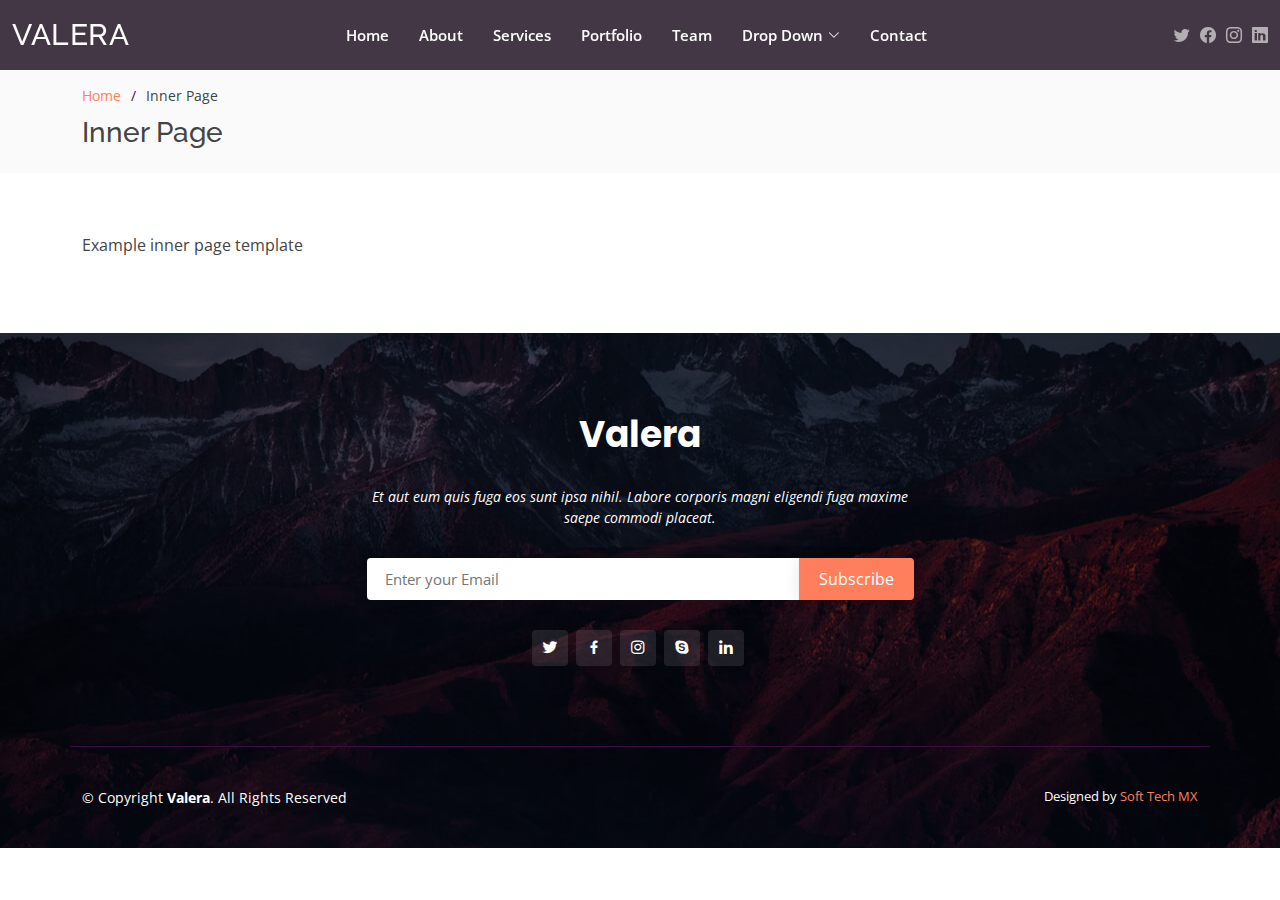
<file: inner-page.html>
<!DOCTYPE html>
<html lang="en">

	<head>
		<meta charset="utf-8">
		<meta content="width=device-width, initial-scale=1.0" name="viewport">

		<title>Inner Page - Valera</title>
		<meta content="" name="description">
		<meta content="" name="keywords">

		<!-- Favicons -->
		<link href="assets/img/favicon.png" rel="icon">
		<link href="assets/img/apple-touch-icon.png" rel="apple-touch-icon">

		<!-- Google Fonts -->
		<link href="https://fonts.googleapis.com/css?family=Open+Sans:300,300i,400,400i,600,600i,700,700i|Raleway:300,300i,400,400i,500,500i,600,600i,700,700i|Poppins:300,300i,400,400i,500,500i,600,600i,700,700i" rel="stylesheet">

		<!-- Vendor CSS Files -->
		<link href="assets/vendor/bootstrap/css/bootstrap.min.css" rel="stylesheet">
		<link href="assets/vendor/bootstrap-icons/bootstrap-icons.css" rel="stylesheet">
		<link href="assets/vendor/boxicons/css/boxicons.min.css" rel="stylesheet">
		<link href="assets/vendor/glightbox/css/glightbox.min.css" rel="stylesheet">
		<link href="assets/vendor/remixicon/remixicon.css" rel="stylesheet">
		<link href="assets/vendor/swiper/swiper-bundle.min.css" rel="stylesheet">

		<!-- Template Main CSS File -->
		<link href="assets/css/style.css" rel="stylesheet">
	</head>

	<body>

		<!-- ======= Header ======= -->
		<header id="header" class="d-flex align-items-center header-inner-pages">
			<div class="container-fluid d-flex align-items-center justify-content-lg-between">

				<h1 class="logo me-auto me-lg-0"><a href="index.html">Valera</a></h1>
				<!-- Uncomment below if you prefer to use an image logo -->
				<!-- <a href="index.html" class="logo me-auto me-lg-0"><img src="assets/img/logo.png" alt="" class="img-fluid"></a>-->

				<nav id="navbar" class="navbar order-last order-lg-0">
					<ul>
						<li><a class="nav-link scrollto " href="#hero">Home</a></li>
						<li><a class="nav-link scrollto" href="#about">About</a></li>
						<li><a class="nav-link scrollto" href="#services">Services</a></li>
						<li><a class="nav-link scrollto " href="#portfolio">Portfolio</a></li>
						<li><a class="nav-link scrollto" href="#team">Team</a></li>
						<li class="dropdown"><a href="#"><span>Drop Down</span> <i class="bi bi-chevron-down"></i></a>
							<ul>
								<li><a href="#">Drop Down 1</a></li>
								<li class="dropdown"><a href="#"><span>Deep Drop Down</span> <i class="bi bi-chevron-right"></i></a>
									<ul>
										<li><a href="#">Deep Drop Down 1</a></li>
										<li><a href="#">Deep Drop Down 2</a></li>
										<li><a href="#">Deep Drop Down 3</a></li>
										<li><a href="#">Deep Drop Down 4</a></li>
										<li><a href="#">Deep Drop Down 5</a></li>
									</ul>
								</li>
								<li><a href="#">Drop Down 2</a></li>
								<li><a href="#">Drop Down 3</a></li>
								<li><a href="#">Drop Down 4</a></li>
							</ul>
						</li>
						<li><a class="nav-link scrollto" href="#contact">Contact</a></li>
					</ul>
					<i class="bi bi-list mobile-nav-toggle"></i>
				</nav><!-- .navbar -->

				<div class="header-social-links d-flex align-items-center">
					<a href="#" class="twitter"><i class="bi bi-twitter"></i></a>
					<a href="#" class="facebook"><i class="bi bi-facebook"></i></a>
					<a href="#" class="instagram"><i class="bi bi-instagram"></i></a>
					<a href="#" class="linkedin"><i class="bi bi-linkedin"></i></i></a>
				</div>

			</div>
		</header><!-- End Header -->

		<main id="main">

			<!-- ======= Breadcrumbs ======= -->
			<section id="breadcrumbs" class="breadcrumbs">
				<div class="container">

					<ol>
						<li><a href="index.html">Home</a></li>
						<li>Inner Page</li>
					</ol>
					<h2>Inner Page</h2>

				</div>
			</section><!-- End Breadcrumbs -->

			<section class="inner-page">
				<div class="container">
					<p>
						Example inner page template
					</p>
				</div>
			</section>

		</main>

		<footer id="footer">

			<div class="footer-top">

				<div class="container">

					<div class="row  justify-content-center">
						<div class="col-lg-6">
							<h3>Valera</h3>
							<p>Et aut eum quis fuga eos sunt ipsa nihil. Labore corporis magni eligendi fuga maxime saepe commodi placeat.</p>
						</div>
					</div>

					<div class="row footer-newsletter justify-content-center">
						<div class="col-lg-6">
							<form action="" method="post">
								<input type="email" name="email" placeholder="Enter your Email"><input type="submit" value="Subscribe">
							</form>
						</div>
					</div>

					<div class="social-links">
						<a href="#" class="twitter"><i class="bx bxl-twitter"></i></a>
						<a href="#" class="facebook"><i class="bx bxl-facebook"></i></a>
						<a href="#" class="instagram"><i class="bx bxl-instagram"></i></a>
						<a href="#" class="google-plus"><i class="bx bxl-skype"></i></a>
						<a href="#" class="linkedin"><i class="bx bxl-linkedin"></i></a>
					</div>

				</div>
			</div>

			<div class="container footer-bottom clearfix">
				<div class="copyright">
					&copy; Copyright <strong><span>Valera</span></strong>. All Rights Reserved
				</div>
				<div class="credits">
					Designed by <a href="https://www.soft-tech.mx.com/">Soft Tech MX</a>
				</div>
			</div>
		</footer>

		<div id="preloader"></div>
		<a href="#" class="back-to-top d-flex align-items-center justify-content-center"><i class="bi bi-arrow-up-short"></i></a>

		<!-- Vendor JS Files -->
		<script src="assets/vendor/purecounter/purecounter.js"></script>
		<script src="assets/vendor/bootstrap/js/bootstrap.bundle.min.js"></script>
		<script src="assets/vendor/glightbox/js/glightbox.min.js"></script>
		<script src="assets/vendor/isotope-layout/isotope.pkgd.min.js"></script>
		<script src="assets/vendor/swiper/swiper-bundle.min.js"></script>
		<script src="assets/vendor/php-email-form/validate.js"></script>

		<!-- Template Main JS File -->
		<script src="assets/js/main.js"></script>
	</body>
</html>
</file>
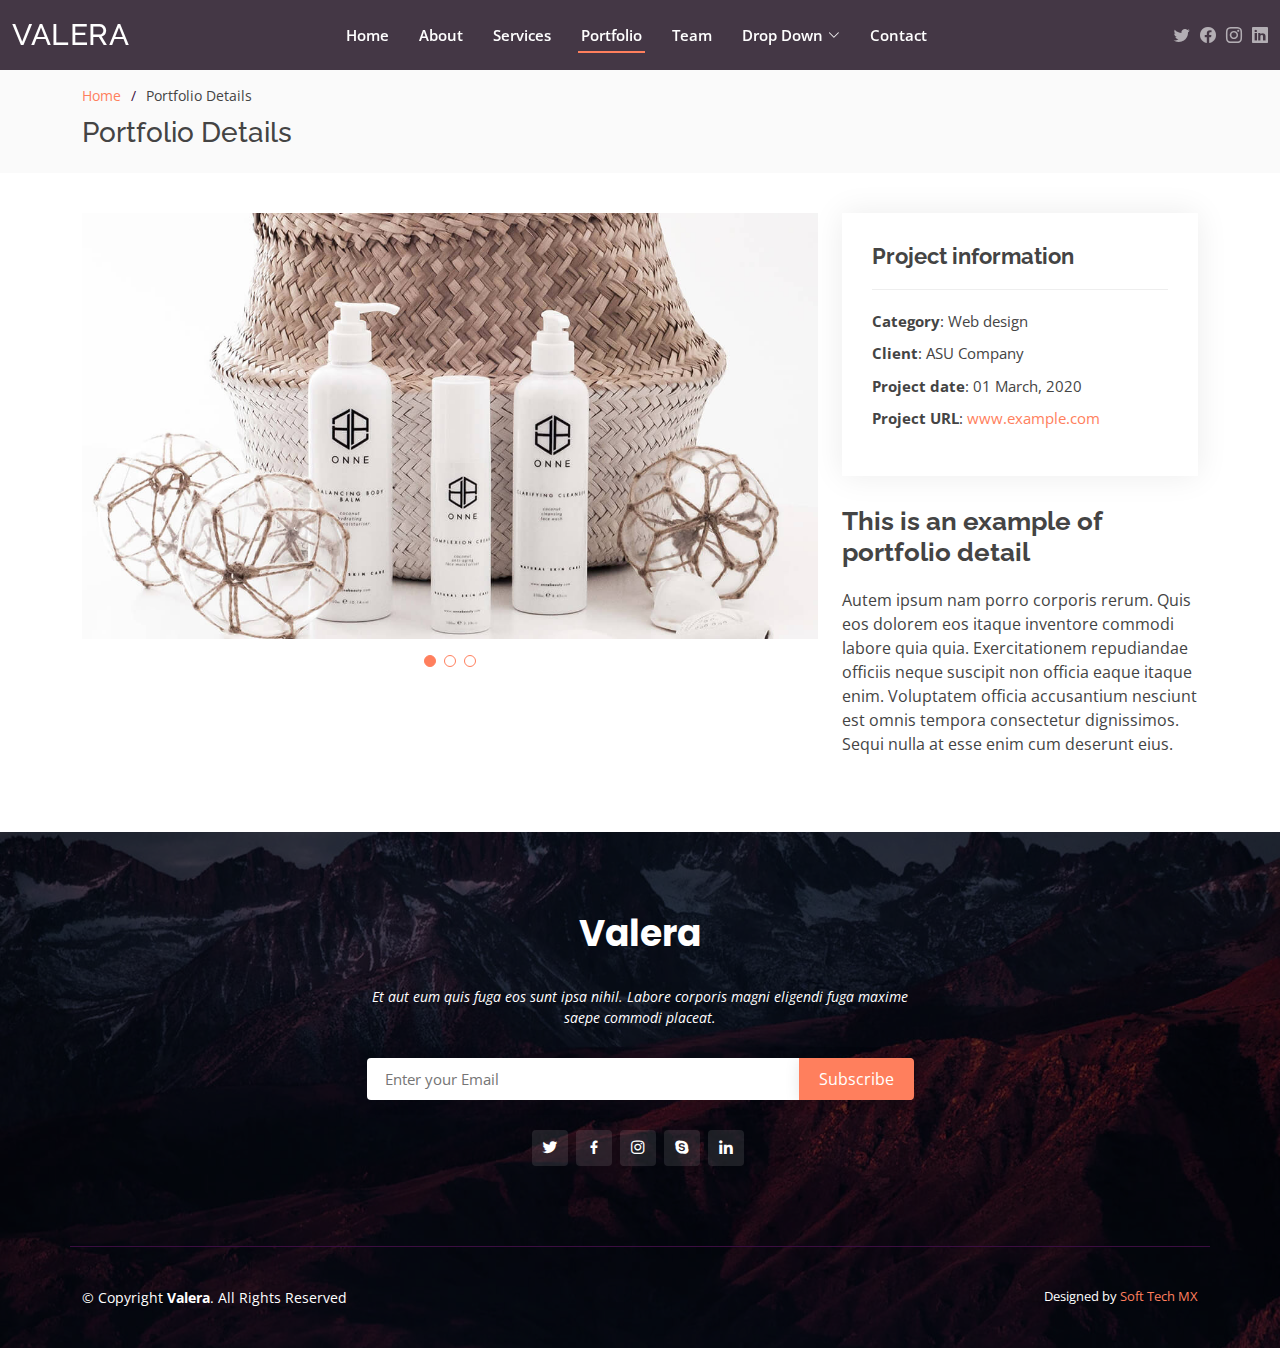
<file: portfolio-details.html>
<!DOCTYPE html>
<html lang="en">

	<head>
		<meta charset="utf-8">
		<meta content="width=device-width, initial-scale=1.0" name="viewport">

		<title>Portfolio Details</title>
		<meta content="" name="description">
		<meta content="" name="keywords">

		<!-- Favicons -->
		<link href="assets/img/favicon.png" rel="icon">
		<link href="assets/img/apple-touch-icon.png" rel="apple-touch-icon">

		<!-- Google Fonts -->
		<link href="https://fonts.googleapis.com/css?family=Open+Sans:300,300i,400,400i,600,600i,700,700i|Raleway:300,300i,400,400i,500,500i,600,600i,700,700i|Poppins:300,300i,400,400i,500,500i,600,600i,700,700i" rel="stylesheet">

		<!-- Vendor CSS Files -->
		<link href="assets/vendor/bootstrap/css/bootstrap.min.css" rel="stylesheet">
		<link href="assets/vendor/bootstrap-icons/bootstrap-icons.css" rel="stylesheet">
		<link href="assets/vendor/boxicons/css/boxicons.min.css" rel="stylesheet">
		<link href="assets/vendor/glightbox/css/glightbox.min.css" rel="stylesheet">
		<link href="assets/vendor/remixicon/remixicon.css" rel="stylesheet">
		<link href="assets/vendor/swiper/swiper-bundle.min.css" rel="stylesheet">

		<!-- Template Main CSS File -->
		<link href="assets/css/style.css" rel="stylesheet">
	</head>

	<body>

		<!-- ======= Header ======= -->
		<header id="header" class="d-flex align-items-center header-inner-pages">
			<div class="container-fluid d-flex align-items-center justify-content-lg-between">

				<h1 class="logo me-auto me-lg-0"><a href="index.html">Valera</a></h1>
				<!-- Uncomment below if you prefer to use an image logo -->
				<!-- <a href="index.html" class="logo me-auto me-lg-0"><img src="assets/img/logo.png" alt="" class="img-fluid"></a>-->

				<nav id="navbar" class="navbar order-last order-lg-0">
					<ul>
						<li><a class="nav-link scrollto " href="#hero">Home</a></li>
						<li><a class="nav-link scrollto" href="#about">About</a></li>
						<li><a class="nav-link scrollto" href="#services">Services</a></li>
						<li><a class="nav-link scrollto active" href="#portfolio">Portfolio</a></li>
						<li><a class="nav-link scrollto" href="#team">Team</a></li>
						<li class="dropdown"><a href="#"><span>Drop Down</span> <i class="bi bi-chevron-down"></i></a>
							<ul>
								<li><a href="#">Drop Down 1</a></li>
								<li class="dropdown"><a href="#"><span>Deep Drop Down</span> <i class="bi bi-chevron-right"></i></a>
									<ul>
										<li><a href="#">Deep Drop Down 1</a></li>
										<li><a href="#">Deep Drop Down 2</a></li>
										<li><a href="#">Deep Drop Down 3</a></li>
										<li><a href="#">Deep Drop Down 4</a></li>
										<li><a href="#">Deep Drop Down 5</a></li>
									</ul>
								</li>
								<li><a href="#">Drop Down 2</a></li>
								<li><a href="#">Drop Down 3</a></li>
								<li><a href="#">Drop Down 4</a></li>
							</ul>
						</li>
						<li><a class="nav-link scrollto" href="#contact">Contact</a></li>
					</ul>
					<i class="bi bi-list mobile-nav-toggle"></i>
				</nav><!-- .navbar -->

				<div class="header-social-links d-flex align-items-center">
					<a href="#" class="twitter"><i class="bi bi-twitter"></i></a>
					<a href="#" class="facebook"><i class="bi bi-facebook"></i></a>
					<a href="#" class="instagram"><i class="bi bi-instagram"></i></a>
					<a href="#" class="linkedin"><i class="bi bi-linkedin"></i></i></a>
				</div>

			</div>
		</header><!-- End Header -->

		<main id="main">

			<!-- ======= Breadcrumbs ======= -->
			<section id="breadcrumbs" class="breadcrumbs">
				<div class="container">

					<ol>
						<li><a href="index.html">Home</a></li>
						<li>Portfolio Details</li>
					</ol>
					<h2>Portfolio Details</h2>

				</div>
			</section><!-- End Breadcrumbs -->

			<!-- ======= Portfolio Details Section ======= -->
			<section id="portfolio-details" class="portfolio-details">
				<div class="container">

					<div class="row gy-4">

						<div class="col-lg-8">
							<div class="portfolio-details-slider swiper">
								<div class="swiper-wrapper align-items-center">

									<div class="swiper-slide">
										<img src="assets/img/portfolio/portfolio-details-1.jpg" alt="">
									</div>

									<div class="swiper-slide">
										<img src="assets/img/portfolio/portfolio-details-2.jpg" alt="">
									</div>

									<div class="swiper-slide">
										<img src="assets/img/portfolio/portfolio-details-3.jpg" alt="">
									</div>

								</div>
								<div class="swiper-pagination"></div>
							</div>
						</div>

						<div class="col-lg-4">
							<div class="portfolio-info">
								<h3>Project information</h3>
								<ul>
									<li><strong>Category</strong>: Web design</li>
									<li><strong>Client</strong>: ASU Company</li>
									<li><strong>Project date</strong>: 01 March, 2020</li>
									<li><strong>Project URL</strong>: <a href="#">www.example.com</a></li>
								</ul>
							</div>
							<div class="portfolio-description">
								<h2>This is an example of portfolio detail</h2>
								<p>
									Autem ipsum nam porro corporis rerum. Quis eos dolorem eos itaque inventore commodi labore quia quia. Exercitationem repudiandae officiis neque suscipit non officia eaque itaque enim. Voluptatem officia accusantium nesciunt est omnis tempora consectetur dignissimos. Sequi nulla at esse enim cum deserunt eius.
								</p>
							</div>
						</div>

					</div>

				</div>
			</section><!-- End Portfolio Details Section -->

		</main><!-- End #main -->

		<!-- ======= Footer ======= -->
		<footer id="footer">

			<div class="footer-top">

				<div class="container">

					<div class="row  justify-content-center">
						<div class="col-lg-6">
							<h3>Valera</h3>
							<p>Et aut eum quis fuga eos sunt ipsa nihil. Labore corporis magni eligendi fuga maxime saepe commodi placeat.</p>
						</div>
					</div>

					<div class="row footer-newsletter justify-content-center">
						<div class="col-lg-6">
							<form action="" method="post">
								<input type="email" name="email" placeholder="Enter your Email"><input type="submit" value="Subscribe">
							</form>
						</div>
					</div>

					<div class="social-links">
						<a href="#" class="twitter">
							<i class="bx bxl-twitter"></i>
						</a>
						<a href="#" class="facebook"><i class="bx bxl-facebook"></i></a>
						<a href="#" class="instagram"><i class="bx bxl-instagram"></i></a>
						<a href="#" class="google-plus"><i class="bx bxl-skype"></i></a>
						<a href="#" class="linkedin"><i class="bx bxl-linkedin"></i></a>
					</div>

				</div>
			</div>

			<div class="container footer-bottom clearfix">
				<div class="copyright">
					&copy; Copyright <strong><span>Valera</span></strong>. All Rights Reserved
				</div>
				<div class="credits">
					Designed by <a href="https://www.soft-tech-mx.com/">Soft Tech MX</a>
				</div>
			</div>
		</footer><!-- End Footer -->

		<div id="preloader"></div>
		<a href="#" class="back-to-top d-flex align-items-center justify-content-center"><i class="bi bi-arrow-up-short"></i></a>

		<!-- Vendor JS Files -->
		<script src="assets/vendor/purecounter/purecounter.js"></script>
		<script src="assets/vendor/bootstrap/js/bootstrap.bundle.min.js"></script>
		<script src="assets/vendor/glightbox/js/glightbox.min.js"></script>
		<script src="assets/vendor/isotope-layout/isotope.pkgd.min.js"></script>
		<script src="assets/vendor/swiper/swiper-bundle.min.js"></script>
		<script src="assets/vendor/php-email-form/validate.js"></script>

		<!-- Template Main JS File -->
		<script src="assets/js/main.js"></script>

	</body>

</html>
</file>
<file: assets/css/style.css>
/*--------------------------------------------------------------
# General
--------------------------------------------------------------*/
body {
    font-family: "Open Sans", sans-serif;
    color: #444444;
}

a {
    color: #ff7f5d;
    text-decoration: none;
}

a:hover {
    color: #ffa790;
    text-decoration: none;
}

h1,
h2,
h3,
h4,
h5,
h6 {
    font-family: "Raleway", sans-serif;
}

/*--------------------------------------------------------------
# Preloader
--------------------------------------------------------------*/
#preloader {
    position: fixed;
    top: 0;
    left: 0;
    right: 0;
    bottom: 0;
    z-index: 9999;
    overflow: hidden;
    background: #fff;
}

#preloader:before {
    content: "";
    position: fixed;
    top: calc(50% - 30px);
    left: calc(50% - 30px);
    border: 6px solid #ff7f5d;
    border-top-color: white;
    border-radius: 50%;
    width: 60px;
    height: 60px;
    -webkit-animation: animate-preloader 1s linear infinite;
    animation: animate-preloader 1s linear infinite;
}

@-webkit-keyframes animate-preloader {
    0% {
        transform: rotate(0deg);
    }

    100% {
        transform: rotate(360deg);
    }
}

@keyframes animate-preloader {
    0% {
        transform: rotate(0deg);
    }

    100% {
        transform: rotate(360deg);
    }
}

/*--------------------------------------------------------------
# Back to top button
--------------------------------------------------------------*/
.back-to-top {
    position: fixed;
    visibility: hidden;
    opacity: 0;
    right: 15px;
    bottom: 15px;
    z-index: 996;
    background: #ff7f5d;
    width: 40px;
    height: 40px;
    border-radius: 4px;
    transition: all 0.4s;
}

.back-to-top i {
    font-size: 28px;
    color: #fff;
    line-height: 0;
}

.back-to-top:hover {
    background: #ff9f86;
    color: #fff;
}

.back-to-top.active {
    visibility: visible;
    opacity: 1;
}

/*--------------------------------------------------------------
# Header
--------------------------------------------------------------*/
#header {
    background: rgba(21, 5, 23, 0.25);
    transition: all 0.5s;
    z-index: 997;
    position: relative;
    height: 70px;
}

@media (max-width: 992px) {
    #header {
        height: 60px;
    }
}

#header.fixed-top,
#header.header-inner-pages {
    background: rgba(21, 5, 23, 0.8);
}

#header.fixed-top {
    position: fixed;
}

#header .logo {
    font-size: 30px;
    margin: 0;
    padding: 0;
    line-height: 1;
    font-weight: 500;
    letter-spacing: 0.5px;
    text-transform: uppercase;
}

#header .logo a {
    color: #fff;
}

#header .logo img {
    max-height: 40px;
}

.scrolled-offset {
    margin-top: 70px;
}

@media (max-width: 991px) {
    .scrolled-offset {
        margin-top: 60px;
    }
}

/*--------------------------------------------------------------
# Header Social Links
--------------------------------------------------------------*/
.header-social-links {
    padding-left: 20px;
}

.header-social-links a {
    color: rgba(255, 255, 255, 0.6);
    margin-left: 10px;
    display: inline-flex;
    align-items: center;
    justify-content: center;
    transition: 0.3s;
}

.header-social-links a i {
    line-height: 0;
}

.header-social-links a:hover {
    color: #fff;
}

@media (max-width: 768px) {
    .header-social-links {
        padding: 0 15px 0 0;
    }
}

/*--------------------------------------------------------------
# Navigation Menu
--------------------------------------------------------------*/
/**
* Desktop Navigation 
*/
.navbar {
    padding: 0;
}

.navbar ul {
    margin: 0;
    padding: 0;
    display: flex;
    list-style: none;
    align-items: center;
}

.navbar li {
    position: relative;
}

.navbar>ul>li {
    white-space: nowrap;
    padding: 10px 12px;
}

.navbar a,
.navbar a:focus {
    display: flex;
    align-items: center;
    justify-content: space-between;
    padding: 0 3px;
    font-size: 15px;
    font-weight: 600;
    white-space: nowrap;
    transition: 0.3s;
    color: white;
    position: relative;
}

.navbar a i,
.navbar a:focus i {
    font-size: 12px;
    line-height: 0;
    margin-left: 5px;
}

.navbar>ul>li>a:before {
    content: "";
    position: absolute;
    width: 100%;
    height: 2px;
    bottom: -7px;
    left: 0;
    background-color: #ff7f5d;
    visibility: hidden;
    width: 0px;
    transition: all 0.3s ease-in-out 0s;
}

.navbar a:hover:before,
.navbar li:hover>a:before,
.navbar .active:before {
    visibility: visible;
    width: 100%;
}

.navbar a:hover,
.navbar .active,
.navbar .active:focus,
.navbar li:hover>a {
    color: #fff;
}

.navbar .dropdown ul {
    display: block;
    position: absolute;
    left: 12px;
    top: calc(100% + 30px);
    margin: 0;
    padding: 10px 0;
    z-index: 99;
    opacity: 0;
    visibility: hidden;
    background: #fff;
    box-shadow: 0px 0px 30px rgba(127, 137, 161, 0.25);
    transition: 0.3s;
}

.navbar .dropdown ul li {
    min-width: 200px;
}

.navbar .dropdown ul a {
    padding: 10px 20px;
    font-size: 14px;
    text-transform: none;
    font-weight: 500;
    color: #150517;
}

.navbar .dropdown ul a i {
    font-size: 12px;
}

.navbar .dropdown ul a:hover,
.navbar .dropdown ul .active:hover,
.navbar .dropdown ul li:hover>a {
    color: #ff7f5d;
}

.navbar .dropdown:hover>ul {
    opacity: 1;
    top: 100%;
    visibility: visible;
}

.navbar .dropdown .dropdown ul {
    top: 0;
    left: calc(100% - 30px);
    visibility: hidden;
}

.navbar .dropdown .dropdown:hover>ul {
    opacity: 1;
    top: 0;
    left: 100%;
    visibility: visible;
}

@media (max-width: 1366px) {
    .navbar .dropdown .dropdown ul {
        left: -90%;
    }

    .navbar .dropdown .dropdown:hover>ul {
        left: -100%;
    }
}

/**
* Mobile Navigation 
*/
.mobile-nav-toggle {
    color: #fff;
    font-size: 28px;
    cursor: pointer;
    display: none;
    line-height: 0;
    transition: 0.5s;
}

@media (max-width: 991px) {
    .mobile-nav-toggle {
        display: block;
    }

    .navbar ul {
        display: none;
    }
}

.navbar-mobile {
    position: fixed;
    overflow: hidden;
    top: 0;
    right: 0;
    left: 0;
    bottom: 0;
    background: rgba(0, 0, 0, 0.9);
    transition: 0.3s;
    z-index: 999;
}

.navbar-mobile .mobile-nav-toggle {
    position: absolute;
    top: 15px;
    right: 15px;
}

.navbar-mobile ul {
    display: block;
    position: absolute;
    top: 55px;
    right: 15px;
    bottom: 15px;
    left: 15px;
    padding: 10px 0;
    background-color: #fff;
    overflow-y: auto;
    transition: 0.3s;
}

.navbar-mobile a,
.navbar-mobile a:focus {
    padding: 10px 20px;
    font-size: 15px;
    color: #150517;
}

.navbar-mobile>ul>li {
    padding: 0;
}

.navbar-mobile a:hover:before,
.navbar-mobile li:hover>a:before,
.navbar-mobile .active:before {
    visibility: hidden;
}

.navbar-mobile a:hover,
.navbar-mobile .active,
.navbar-mobile li:hover>a {
    color: #ff7f5d;
}

.navbar-mobile .getstarted,
.navbar-mobile .getstarted:focus {
    margin: 15px;
}

.navbar-mobile .dropdown ul {
    position: static;
    display: none;
    margin: 10px 20px;
    padding: 10px 0;
    z-index: 99;
    opacity: 1;
    visibility: visible;
    background: #fff;
    box-shadow: 0px 0px 30px rgba(127, 137, 161, 0.25);
}

.navbar-mobile .dropdown ul li {
    min-width: 200px;
}

.navbar-mobile .dropdown ul a {
    padding: 10px 20px;
}

.navbar-mobile .dropdown ul a i {
    font-size: 12px;
}

.navbar-mobile .dropdown ul a:hover,
.navbar-mobile .dropdown ul .active:hover,
.navbar-mobile .dropdown ul li:hover>a {
    color: #ff7f5d;
}

.navbar-mobile .dropdown>.dropdown-active {
    display: block;
}

/*--------------------------------------------------------------
# Hero Section
--------------------------------------------------------------*/
#hero {
    width: 100%;
    height: 100vh;
    background: url("../img/hero-bg.jpg") top center;
    background-size: cover;
    position: relative;
    margin-bottom: -70px;
}

@media (max-width: 992px) {
    #hero {
        margin-bottom: -60px;
    }
}

#hero:before {
    content: "";
    background: rgba(21, 5, 23, 0.5) linear-gradient(rgba(26, 0, 33, 0.5) 0%, rgba(26, 0, 33, 0.5) 5%, rgba(38, 6, 51, 0.5) 40%, rgba(147, 47, 69, 0.7) 76%, rgba(236, 97, 93, 0.7) 94%, rgba(236, 97, 93, 0.5) 100%) repeat scroll 0% 0%;
    position: absolute;
    bottom: 0;
    top: 0;
    left: 0;
    right: 0;
}

#hero .hero-container {
    position: absolute;
    bottom: 0;
    top: 0;
    left: 15px;
    right: 15px;
    display: flex;
    justify-content: center;
    align-items: center;
    flex-direction: column;
    text-align: center;
}

#hero h1 {
    margin: 0;
    font-size: 64px;
    font-weight: 700;
    line-height: 56px;
    text-transform: uppercase;
    color: #fff;
}

#hero h2 {
    color: #eee;
    margin: 15px 0 0 0;
    font-size: 24px;
}

#hero .btn-get-started {
    font-family: "Raleway", sans-serif;
    font-weight: 500;
    font-size: 16px;
    letter-spacing: 1px;
    display: inline-block;
    padding: 10px 40px;
    border-radius: 4px;
    transition: 0.5s;
    margin-top: 30px;
    border: 2px solid #fff;
    color: #fff;
}

#hero .btn-get-started:hover {
    background: #ff7f5d;
    border: 2px solid #ff7f5d;
}

@media (min-width: 1024px) {
    #hero {
        background-attachment: fixed;
    }
}

@media (max-width: 768px) {
    #hero h1 {
        font-size: 30px;
        line-height: 36px;
    }

    #hero h2 {
        font-size: 18px;
        line-height: 24px;
    }
}

/*--------------------------------------------------------------
# Sections General
--------------------------------------------------------------*/
section {
    padding: 60px 0;
    overflow: hidden;
}

.section-bg {
    background-color: #fafafa;
}

.section-title {
    text-align: center;
    padding-bottom: 30px;
}

.section-title h2 {
    font-size: 32px;
    font-weight: 700;
    margin-bottom: 20px;
    padding-bottom: 20px;
    position: relative;
}

.section-title h2::after {
    content: "";
    position: absolute;
    display: block;
    width: 50px;
    height: 3px;
    background: #ff7f5d;
    bottom: 0;
    left: calc(50% - 25px);
}

.section-title p {
    margin-bottom: 0;
    color: #919191;
    font-size: 14px;
}

/*--------------------------------------------------------------
# About
--------------------------------------------------------------*/
.about .content h3 {
    font-weight: 600;
    font-size: 26px;
}

.about .content ul {
    list-style: none;
    padding: 0;
}

.about .content ul li {
    padding-left: 28px;
    position: relative;
}

.about .content ul li+li {
    margin-top: 10px;
}

.about .content ul i {
    position: absolute;
    left: 0;
    top: 2px;
    font-size: 20px;
    color: #ff7f5d;
    line-height: 1;
}

.about .content p:last-child {
    margin-bottom: 0;
}

.about .content .btn-learn-more {
    font-family: "Raleway", sans-serif;
    font-weight: 600;
    font-size: 14px;
    letter-spacing: 1px;
    display: inline-block;
    padding: 12px 32px;
    border-radius: 5px;
    transition: 0.3s;
    line-height: 1;
    color: #ff7f5d;
    -webkit-animation-delay: 0.8s;
    animation-delay: 0.8s;
    margin-top: 6px;
    border: 2px solid #ff7f5d;
}

.about .content .btn-learn-more:hover {
    background: #ff7f5d;
    color: #fff;
    text-decoration: none;
}

/*--------------------------------------------------------------
# Counts
--------------------------------------------------------------*/
.counts {
    padding: 0;
}

.counts .counters span {
    font-size: 48px;
    display: block;
    color: #ff7f5d;
}

.counts .counters p {
    padding: 0;
    margin: 0 0 20px 0;
    font-family: "Raleway", sans-serif;
    font-size: 14px;
}

/*--------------------------------------------------------------
# Our Values
--------------------------------------------------------------*/
.our-values .card {
    border: 0;
    padding: 160px 20px 20px 20px;
    position: relative;
    width: 100%;
    background-size: cover;
    background-repeat: no-repeat;
    background-position: center center;
}

.our-values .card-body {
    z-index: 10;
    background: rgba(255, 255, 255, 0.9);
    padding: 15px 30px;
    box-shadow: 0px 2px 15px rgba(0, 0, 0, 0.1);
    transition: 0.3s;
    transition: ease-in-out 0.4s;
    border-radius: 5px;
}

.our-values .card-title {
    font-weight: 700;
    text-align: center;
    margin-bottom: 15px;
}

.our-values .card-title a {
    color: #150517;
}

.our-values .card-text {
    color: #5e5e5e;
}

.our-values .read-more a {
    color: #777777;
    text-transform: uppercase;
    font-weight: 600;
    font-size: 12px;
    transition: 0.4s;
}

.our-values .read-more a:hover {
    text-decoration: underline;
}

.our-values .card:hover .card-body {
    background: #ff7f5d;
}

.our-values .card:hover .read-more a,
.our-values .card:hover .card-title,
.our-values .card:hover .card-title a,
.our-values .card:hover .card-text {
    color: #fff;
}

/*--------------------------------------------------------------
# Clients
--------------------------------------------------------------*/
.clients {
    padding: 15px 0;
    text-align: center;
}

.clients img {
    max-width: 45%;
    transition: all 0.4s ease-in-out;
    display: inline-block;
    padding: 15px 0;
    filter: grayscale(100);
}

.clients img:hover {
    filter: none;
    transform: scale(1.15);
}

@media (max-width: 768px) {
    .clients img {
        max-width: 40%;
    }
}

/*--------------------------------------------------------------
# Services
--------------------------------------------------------------*/
.services .icon-box {
    padding: 30px;
    position: relative;
    overflow: hidden;
    border-radius: 10px;
    background: #fff;
    box-shadow: 0 10px 29px 0 rgba(68, 88, 144, 0.1);
    transition: all 0.3s ease-in-out;
    height: 100%;
}

.services .icon-box:hover {
    transform: translateY(-5px);
}

.services .icon {
    position: absolute;
    left: -20px;
    top: calc(50% - 30px);
}

.services .icon i {
    font-size: 64px;
    line-height: 1;
    transition: 0.5s;
}

.services .title {
    margin-left: 40px;
    font-weight: 700;
    margin-bottom: 15px;
    font-size: 18px;
}

.services .title a {
    color: #111;
}

.services .icon-box:hover .title a {
    color: #ff7f5d;
}

.services .description {
    font-size: 14px;
    margin-left: 40px;
    line-height: 24px;
    margin-bottom: 0;
}

/*--------------------------------------------------------------
# Testimonials
--------------------------------------------------------------*/
.testimonials .testimonials-carousel,
.testimonials .testimonials-slider {
    overflow: hidden;
}

.testimonials .testimonial-item {
    box-sizing: content-box;
    min-height: 320px;
}

.testimonials .testimonial-item .testimonial-img {
    width: 90px;
    border-radius: 50%;
    margin: -40px 0 0 40px;
    position: relative;
    z-index: 2;
    border: 6px solid #fff;
}

.testimonials .testimonial-item h3 {
    font-size: 18px;
    font-weight: bold;
    margin: 10px 0 5px 45px;
    color: #111;
}

.testimonials .testimonial-item h4 {
    font-size: 14px;
    color: #999;
    margin: 0 0 0 45px;
}

.testimonials .testimonial-item .quote-icon-left,
.testimonials .testimonial-item .quote-icon-right {
    color: #ffbbaa;
    font-size: 26px;
}

.testimonials .testimonial-item .quote-icon-left {
    display: inline-block;
    left: -5px;
    position: relative;
}

.testimonials .testimonial-item .quote-icon-right {
    display: inline-block;
    right: -5px;
    position: relative;
    top: 10px;
}

.testimonials .testimonial-item p {
    font-style: italic;
    margin: 0 15px 0 15px;
    padding: 20px 20px 60px 20px;
    background: #fff;
    position: relative;
    border-radius: 6px;
    position: relative;
    z-index: 1;
}

.testimonials .swiper-pagination {
    margin-top: 20px;
    position: relative;
}

.testimonials .swiper-pagination .swiper-pagination-bullet {
    width: 12px;
    height: 12px;
    background-color: #fff;
    opacity: 1;
    border: 1px solid #ff7f5d;
}

.testimonials .swiper-pagination .swiper-pagination-bullet-active {
    background-color: #ff7f5d;
}

/*--------------------------------------------------------------
# Cta
--------------------------------------------------------------*/
.cta {
    background: #280a2c;
    background-size: cover;
    padding: 60px 0;
}

.cta h3 {
    color: #fff;
    font-size: 28px;
    font-weight: 700;
}

.cta p {
    color: #fff;
}

.cta .cta-btn {
    font-family: "Raleway", sans-serif;
    font-weight: 500;
    font-size: 14px;
    letter-spacing: 1px;
    display: inline-block;
    padding: 10px 35px;
    border-radius: 4px;
    transition: 0.5s;
    margin-top: 10px;
    border: 2px solid #fff;
    color: #fff;
}

.cta .cta-btn:hover {
    background: #ff7f5d;
    border: 2px solid #ff7f5d;
}

/*--------------------------------------------------------------
# Portfolio
--------------------------------------------------------------*/
.portfolio #portfolio-flters {
    list-style: none;
    margin-bottom: 20px;
}

.portfolio #portfolio-flters li {
    cursor: pointer;
    display: inline-block;
    margin: 0 15px 10px 15px;
    font-size: 16px;
    font-weight: 600;
    line-height: 1;
    text-transform: uppercase;
    color: #444444;
    transition: all 0.3s ease-in-out;
}

.portfolio #portfolio-flters li:hover,
.portfolio #portfolio-flters li.filter-active {
    color: #ff7f5d;
}

.portfolio #portfolio-flters li.filter-active::before,
.portfolio #portfolio-flters li.filter-active::after {
    color: #ff7f5d;
}

.portfolio .portfolio-item {
    margin-bottom: 30px;
}

.portfolio .portfolio-item .portfolio-img {
    overflow: hidden;
}

.portfolio .portfolio-item .portfolio-img img {
    transition: all 0.5s ease-in-out;
}

.portfolio .portfolio-item .portfolio-info {
    opacity: 0;
    position: absolute;
    left: 15px;
    bottom: 0;
    z-index: 3;
    right: 15px;
    transition: all ease-in-out 0.3s;
    background: rgba(0, 0, 0, 0.5);
    padding: 10px 15px;
}

.portfolio .portfolio-item .portfolio-info h4 {
    font-size: 18px;
    color: #fff;
    font-weight: 600;
    color: #fff;
    margin-bottom: 0px;
}

.portfolio .portfolio-item .portfolio-info p {
    color: white;
    font-size: 14px;
    margin-bottom: 0;
}

.portfolio .portfolio-item .portfolio-info .preview-link,
.portfolio .portfolio-item .portfolio-info .details-link {
    position: absolute;
    right: 40px;
    font-size: 24px;
    top: calc(50% - 18px);
    color: #fff;
    transition: 0.3s;
}

.portfolio .portfolio-item .portfolio-info .preview-link:hover,
.portfolio .portfolio-item .portfolio-info .details-link:hover {
    color: #ff7f5d;
}

.portfolio .portfolio-item .portfolio-info .details-link {
    right: 10px;
}

.portfolio .portfolio-item:hover .portfolio-img img {
    transform: scale(1.2);
}

.portfolio .portfolio-item:hover .portfolio-info {
    opacity: 1;
}

/*--------------------------------------------------------------
# Portfolio Details
--------------------------------------------------------------*/
.portfolio-details {
    padding-top: 40px;
}

.portfolio-details .portfolio-details-slider img {
    width: 100%;
}

.portfolio-details .portfolio-details-slider .swiper-pagination {
    margin-top: 20px;
    position: relative;
}

.portfolio-details .portfolio-details-slider .swiper-pagination .swiper-pagination-bullet {
    width: 12px;
    height: 12px;
    background-color: #fff;
    opacity: 1;
    border: 1px solid #ff7f5d;
}

.portfolio-details .portfolio-details-slider .swiper-pagination .swiper-pagination-bullet-active {
    background-color: #ff7f5d;
}

.portfolio-details .portfolio-info {
    padding: 30px;
    box-shadow: 0px 0 30px rgba(21, 5, 23, 0.08);
}

.portfolio-details .portfolio-info h3 {
    font-size: 22px;
    font-weight: 700;
    margin-bottom: 20px;
    padding-bottom: 20px;
    border-bottom: 1px solid #eee;
}

.portfolio-details .portfolio-info ul {
    list-style: none;
    padding: 0;
    font-size: 15px;
}

.portfolio-details .portfolio-info ul li+li {
    margin-top: 10px;
}

.portfolio-details .portfolio-description {
    padding-top: 30px;
}

.portfolio-details .portfolio-description h2 {
    font-size: 26px;
    font-weight: 700;
    margin-bottom: 20px;
}

.portfolio-details .portfolio-description p {
    padding: 0;
}

/*--------------------------------------------------------------
# Team
--------------------------------------------------------------*/
.team .member {
    margin-bottom: 20px;
    overflow: hidden;
    border-radius: 4px;
    background: #fff;
    box-shadow: 0 0 15px rgba(0, 0, 0, 0.05);
}

.team .member .member-img {
    position: relative;
    overflow: hidden;
}

.team .member .social {
    position: absolute;
    left: 0;
    bottom: 30px;
    right: 0;
    opacity: 0;
    transition: ease-in-out 0.3s;
    display: flex;
    justify-content: center;
    align-items: center;
}

.team .member .social a {
    transition: color 0.3s;
    color: #150517;
    margin: 0 3px;
    border-radius: 4px;
    width: 36px;
    height: 36px;
    background: rgba(255, 127, 93, 0.8);
    display: flex;
    justify-content: center;
    align-items: center;
    transition: ease-in-out 0.3s;
    color: #fff;
}

.team .member .social a i {
    line-height: 0;
}

.team .member .social a:hover {
    background: #ff7f5d;
}

.team .member .social i {
    font-size: 18px;
}

.team .member .member-info {
    padding: 25px 15px;
}

.team .member .member-info h4 {
    font-weight: 700;
    margin-bottom: 5px;
    font-size: 18px;
    color: #150517;
}

.team .member .member-info span {
    display: block;
    font-size: 13px;
    font-weight: 400;
    color: #aaaaaa;
}

.team .member .member-info p {
    font-style: italic;
    font-size: 14px;
    line-height: 26px;
    color: #777777;
}

.team .member:hover .social {
    opacity: 1;
    bottom: 15px;
}

/*--------------------------------------------------------------
# Pricing
--------------------------------------------------------------*/
.pricing .box {
    padding: 20px;
    background: #fff;
    text-align: center;
    box-shadow: 0px 0px 4px rgba(0, 0, 0, 0.12);
    border-radius: 5px;
    position: relative;
    overflow: hidden;
}

.pricing h3 {
    font-weight: 400;
    margin: -20px -20px 20px -20px;
    padding: 20px 15px;
    font-size: 16px;
    font-weight: 600;
    color: #777777;
    background: #f8f8f8;
}

.pricing h4 {
    font-size: 36px;
    color: #ff7f5d;
    font-weight: 600;
    font-family: "Poppins", sans-serif;
    margin-bottom: 20px;
}

.pricing h4 sup {
    font-size: 20px;
    top: -15px;
    left: -3px;
}

.pricing h4 span {
    color: #bababa;
    font-size: 16px;
    font-weight: 300;
}

.pricing ul {
    padding: 0;
    list-style: none;
    color: #444444;
    text-align: center;
    line-height: 20px;
    font-size: 14px;
}

.pricing ul li {
    padding-bottom: 16px;
}

.pricing ul i {
    color: #ff7f5d;
    font-size: 18px;
    padding-right: 4px;
}

.pricing ul .na {
    color: #ccc;
    text-decoration: line-through;
}

.pricing .btn-wrap {
    margin: 20px -20px -20px -20px;
    padding: 20px 15px;
    background: #f8f8f8;
    text-align: center;
}

.pricing .btn-buy {
    background: #ff7f5d;
    display: inline-block;
    padding: 8px 35px 9px 35px;
    border-radius: 4px;
    color: #fff;
    transition: none;
    font-size: 14px;
    font-weight: 400;
    font-family: "Raleway", sans-serif;
    font-weight: 600;
    transition: 0.3s;
}

.pricing .btn-buy:hover {
    background: #ff9377;
}

.pricing .featured h3 {
    color: #fff;
    background: #ff7f5d;
}

.pricing .advanced {
    width: 200px;
    position: absolute;
    top: 18px;
    right: -68px;
    transform: rotate(45deg);
    z-index: 1;
    font-size: 14px;
    padding: 1px 0 3px 0;
    background: #ff7f5d;
    color: #fff;
}

/*--------------------------------------------------------------
# Frequently Asked Questions
--------------------------------------------------------------*/
.faq .faq-list {
    padding: 0 100px;
}

.faq .faq-list ul {
    padding: 0;
    list-style: none;
}

.faq .faq-list li+li {
    margin-top: 15px;
}

.faq .faq-list li {
    padding: 20px;
    background: #fff;
    border-radius: 4px;
    position: relative;
}

.faq .faq-list a {
    display: block;
    position: relative;
    font-family: "Poppins", sans-serif;
    font-size: 16px;
    line-height: 24px;
    font-weight: 500;
    padding: 0 30px;
    outline: none;
    cursor: pointer;
}

.faq .faq-list .icon-help {
    font-size: 24px;
    position: absolute;
    right: 0;
    left: 20px;
    color: #ffa790;
}

.faq .faq-list .icon-show,
.faq .faq-list .icon-close {
    font-size: 24px;
    position: absolute;
    right: 0;
    top: 0;
}

.faq .faq-list p {
    margin-bottom: 0;
    padding: 10px 0 0 0;
}

.faq .faq-list .icon-show {
    display: none;
}

.faq .faq-list a.collapsed {
    color: #343a40;
}

.faq .faq-list a.collapsed:hover {
    color: #ff7f5d;
}

.faq .faq-list a.collapsed .icon-show {
    display: inline-block;
}

.faq .faq-list a.collapsed .icon-close {
    display: none;
}

@media (max-width: 1200px) {
    .faq .faq-list {
        padding: 0;
    }
}

/*--------------------------------------------------------------
# Contact
--------------------------------------------------------------*/
.contact .info {
    width: 100%;
    background: #fff;
}

.contact .info i {
    font-size: 20px;
    color: #ff7f5d;
    float: left;
    width: 44px;
    height: 44px;
    background: #fff8f6;
    display: flex;
    justify-content: center;
    align-items: center;
    border-radius: 50px;
    transition: all 0.3s ease-in-out;
}

.contact .info h4 {
    padding: 0 0 0 60px;
    font-size: 22px;
    font-weight: 600;
    margin-bottom: 5px;
    color: #150517;
}

.contact .info p {
    padding: 0 0 0 60px;
    margin-bottom: 0;
    font-size: 14px;
    color: #62176b;
}

.contact .info .email,
.contact .info .phone {
    margin-top: 40px;
}

.contact .info .email:hover i,
.contact .info .address:hover i,
.contact .info .phone:hover i {
    background: #ff7f5d;
    color: #fff;
}

.contact .php-email-form {
    width: 100%;
    background: #fff;
}

.contact .php-email-form .form-group {
    padding-bottom: 8px;
}

.contact .php-email-form .error-message {
    display: none;
    color: #fff;
    background: #ed3c0d;
    text-align: left;
    padding: 15px;
    font-weight: 600;
}

.contact .php-email-form .error-message br+br {
    margin-top: 25px;
}

.contact .php-email-form .sent-message {
    display: none;
    color: #fff;
    background: #18d26e;
    text-align: center;
    padding: 15px;
    font-weight: 600;
}

.contact .php-email-form .loading {
    display: none;
    background: #fff;
    text-align: center;
    padding: 15px;
}

.contact .php-email-form .loading:before {
    content: "";
    display: inline-block;
    border-radius: 50%;
    width: 24px;
    height: 24px;
    margin: 0 10px -6px 0;
    border: 3px solid #18d26e;
    border-top-color: #eee;
    -webkit-animation: animate-loading 1s linear infinite;
    animation: animate-loading 1s linear infinite;
}

.contact .php-email-form input,
.contact .php-email-form textarea {
    border-radius: 4px;
    box-shadow: none;
    font-size: 14px;
}

.contact .php-email-form input:focus,
.contact .php-email-form textarea:focus {
    border-color: #ff7f5d;
}

.contact .php-email-form input {
    height: 44px;
}

.contact .php-email-form textarea {
    padding: 10px 12px;
}

.contact .php-email-form button[type=submit] {
    background: #ff7f5d;
    border: 0;
    padding: 10px 24px;
    color: #fff;
    transition: 0.4s;
    border-radius: 4px;
}

.contact .php-email-form button[type=submit]:hover {
    background: #ff9377;
}

@-webkit-keyframes animate-loading {
    0% {
        transform: rotate(0deg);
    }

    100% {
        transform: rotate(360deg);
    }
}

@keyframes animate-loading {
    0% {
        transform: rotate(0deg);
    }

    100% {
        transform: rotate(360deg);
    }
}

/*--------------------------------------------------------------
# Breadcrumbs
--------------------------------------------------------------*/
.breadcrumbs {
    padding: 15px 0;
    background: #fafafa;
    min-height: 40px;
}

.breadcrumbs h2 {
    font-size: 28px;
    font-weight: 500;
}

.breadcrumbs ol {
    display: flex;
    flex-wrap: wrap;
    list-style: none;
    padding: 0 0 10px 0;
    margin: 0;
    font-size: 14px;
}

.breadcrumbs ol li+li {
    padding-left: 10px;
}

.breadcrumbs ol li+li::before {
    display: inline-block;
    padding-right: 10px;
    color: #3b0e41;
    content: "/";
}

/*--------------------------------------------------------------
# Footer
--------------------------------------------------------------*/
#footer {
    background: url("../img/footer-bg.jpg") center center no-repeat;
    color: #fff;
    font-size: 14px;
    position: relative;
}

#footer::before {
    content: "";
    position: absolute;
    left: 0;
    right: 0;
    top: 0;
    bottom: 0;
    background: rgba(2, 0, 2, 0.6);
    z-index: 1;
}

#footer .footer-top {
    position: relative;
    z-index: 2;
    text-align: center;
    padding: 80px 0;
}

#footer .footer-top h3 {
    font-size: 36px;
    font-weight: 700;
    color: #fff;
    position: relative;
    font-family: "Poppins", sans-serif;
    padding-bottom: 0;
    margin-bottom: 0;
}

#footer .footer-top p {
    font-size: 15;
    font-style: italic;
    margin: 30px 0 0 0;
    padding: 0;
}

#footer .footer-top .footer-newsletter {
    text-align: center;
    font-size: 15px;
    margin-top: 30px;
}

#footer .footer-top .footer-newsletter form {
    background: #fff;
    padding: 6px 10px;
    position: relative;
    border-radius: 4px;
    box-shadow: 0px 2px 15px rgba(0, 0, 0, 0.1);
    text-align: left;
}

#footer .footer-top .footer-newsletter form input[type=email] {
    border: 0;
    padding: 4px 8px;
    width: calc(100% - 100px);
}

#footer .footer-top .footer-newsletter form input[type=submit] {
    position: absolute;
    top: 0;
    right: -1px;
    bottom: 0;
    border: 0;
    background: none;
    font-size: 16px;
    padding: 0 20px;
    background: #ff7f5d;
    color: #fff;
    transition: 0.3s;
    border-radius: 0 4px 4px 0;
    box-shadow: 0px 2px 15px rgba(0, 0, 0, 0.1);
}

#footer .footer-top .footer-newsletter form input[type=submit]:hover {
    background: #ff9377;
}

#footer .footer-top .social-links {
    margin-top: 30px;
}

#footer .footer-top .social-links a {
    font-size: 18px;
    display: inline-block;
    background: rgba(255, 255, 255, 0.1);
    color: #fff;
    line-height: 1;
    padding: 8px 0;
    margin-right: 4px;
    border-radius: 4px;
    text-align: center;
    width: 36px;
    height: 36px;
    transition: 0.3s;
}

#footer .footer-top .social-links a:hover {
    background: #ff7f5d;
    color: #fff;
    text-decoration: none;
}

#footer .footer-bottom {
    border-top: 1px solid #3b0e41;
    z-index: 2;
    position: relative;
    padding-top: 40px;
    padding-bottom: 40px;
}

#footer .copyright {
    float: left;
}

#footer .credits {
    float: right;
    font-size: 13px;
}

@media (max-width: 768px) {

    #footer .copyright,
    #footer .credits {
        float: none;
        text-align: center;
    }

    #footer .credits {
        padding-top: 5px;
    }
}
</file>
